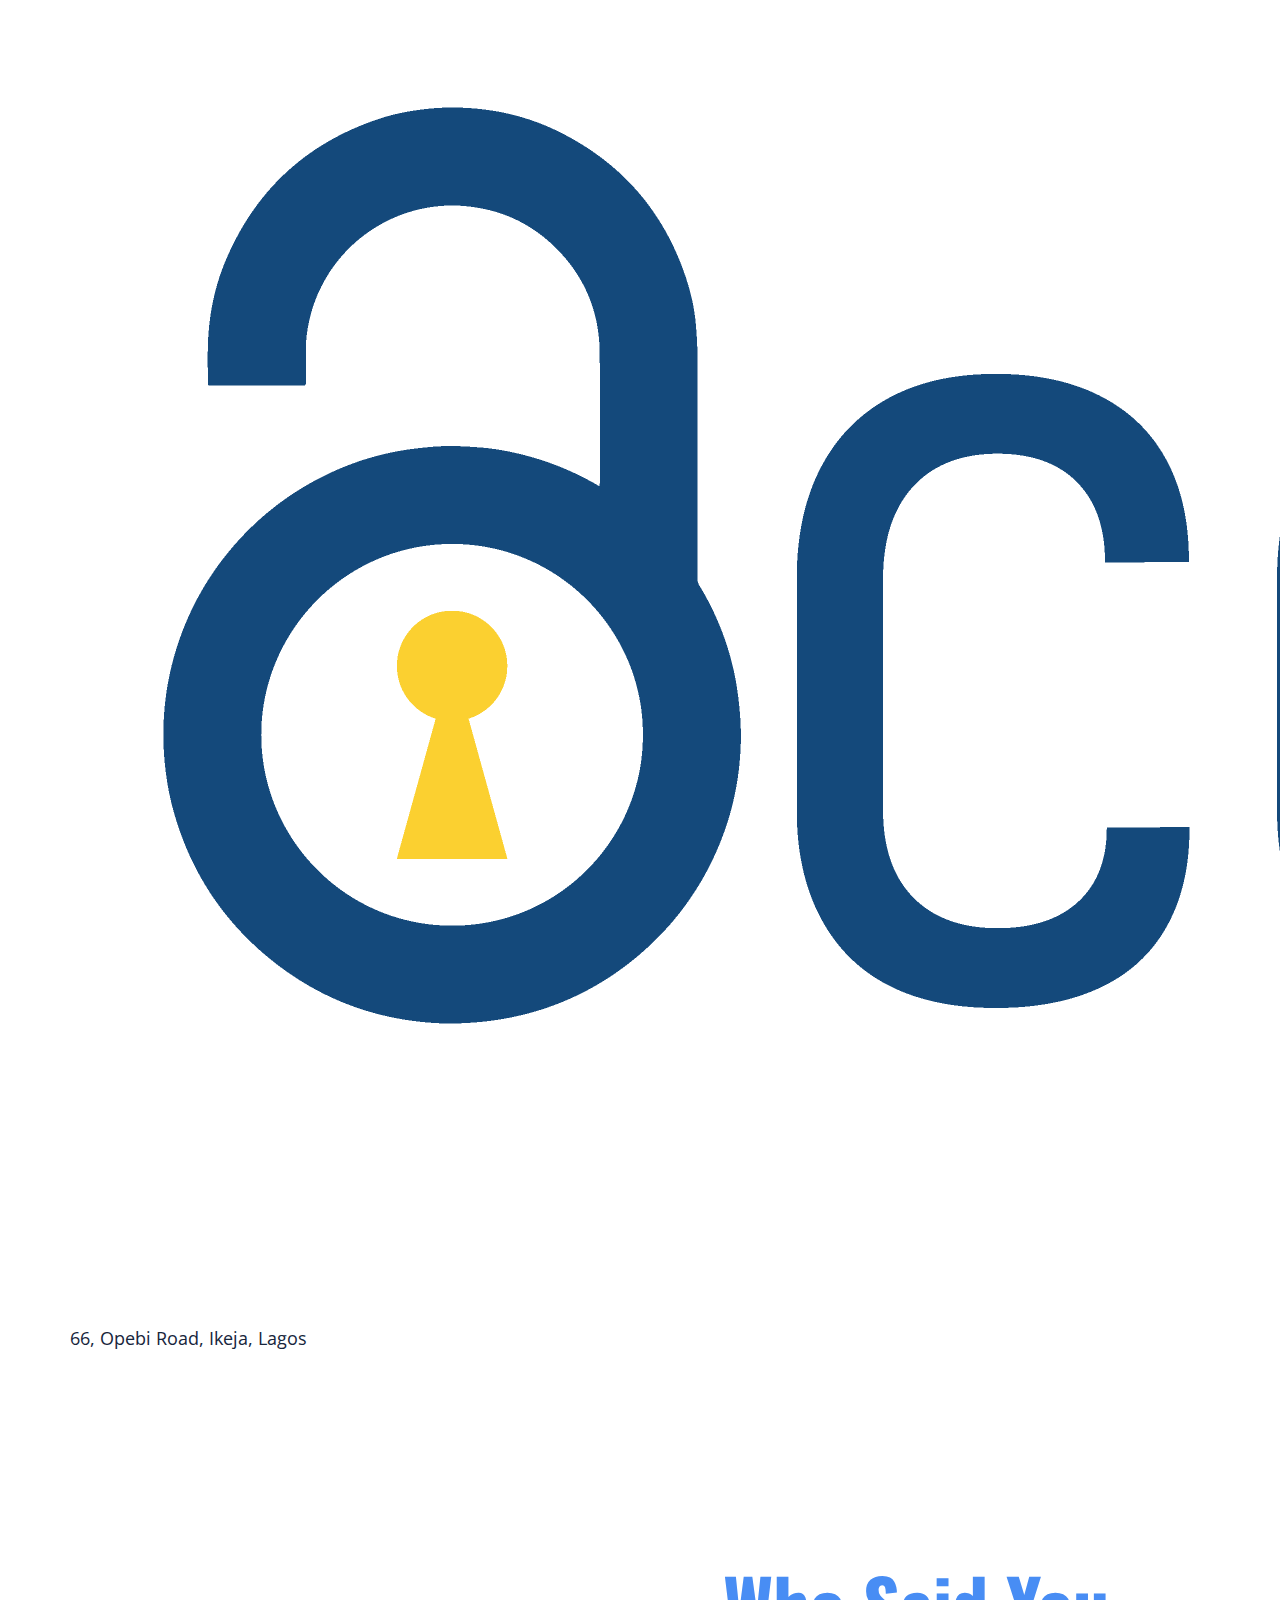
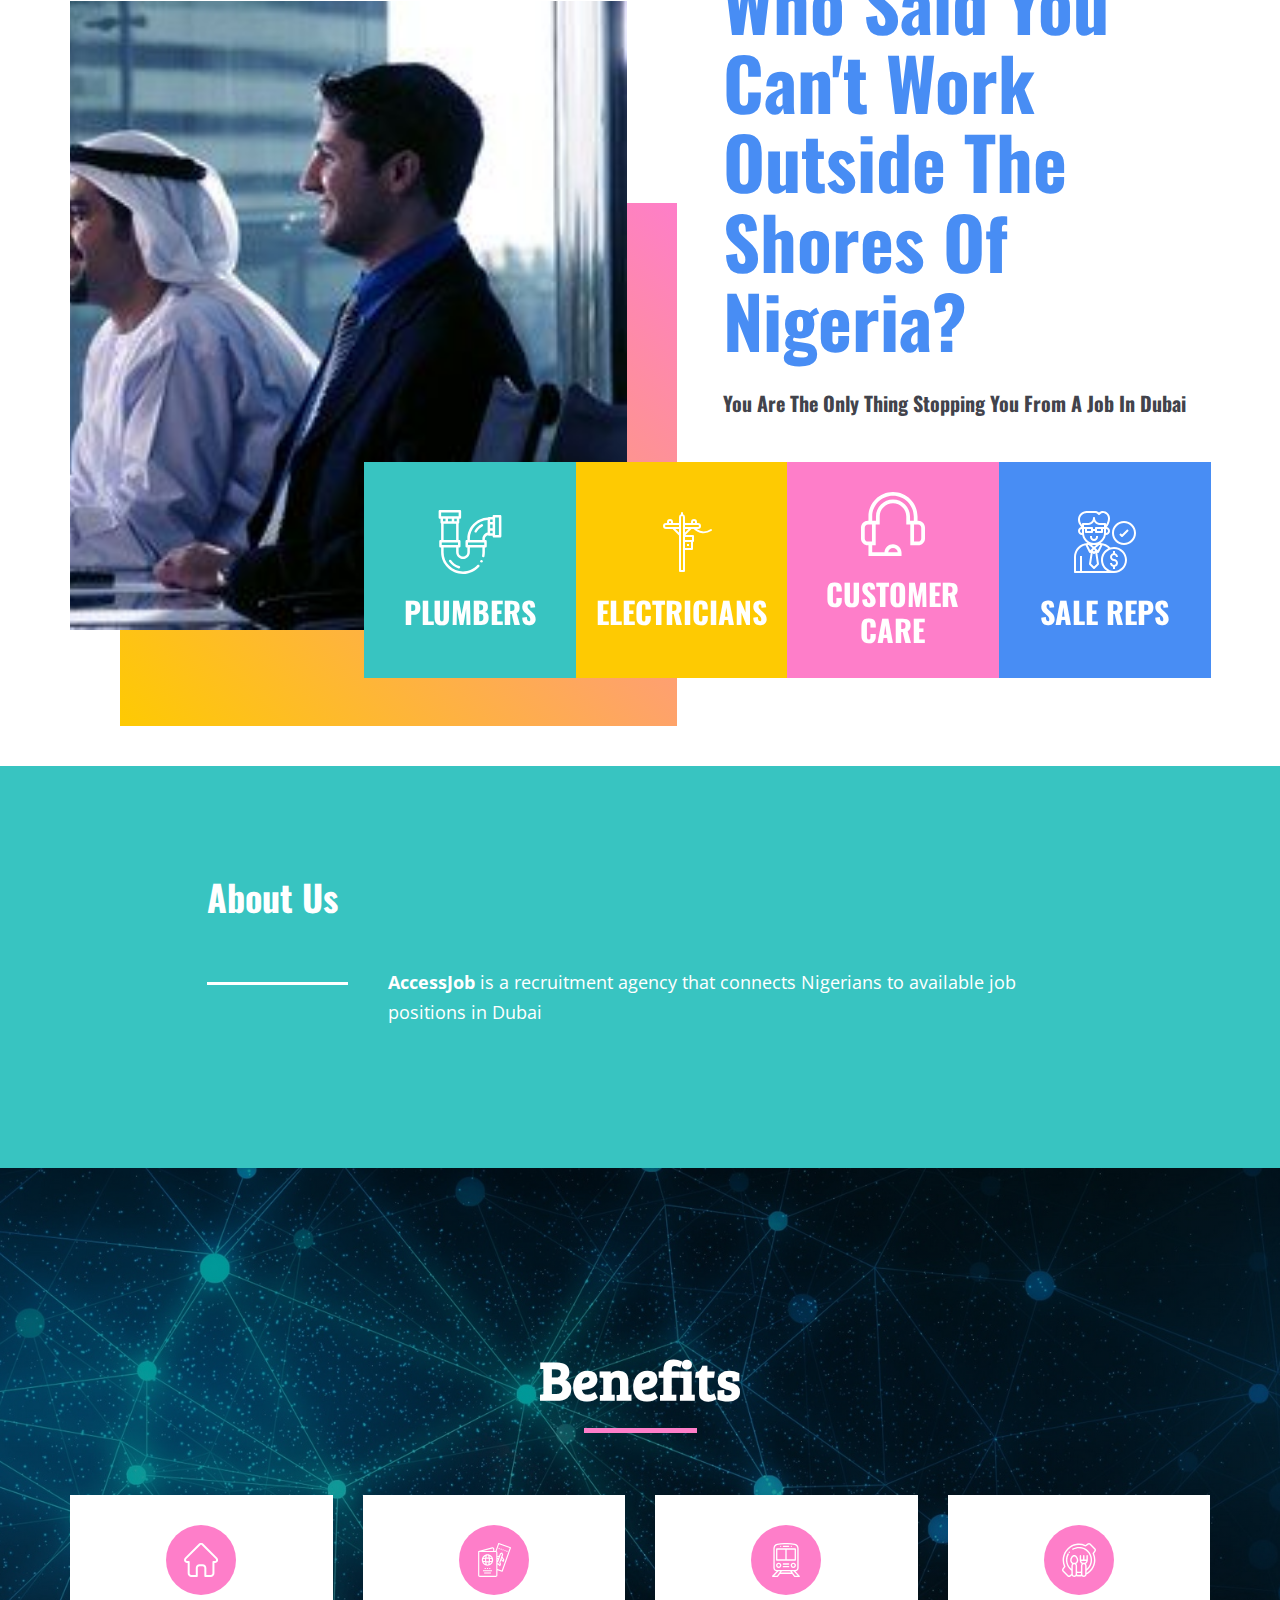
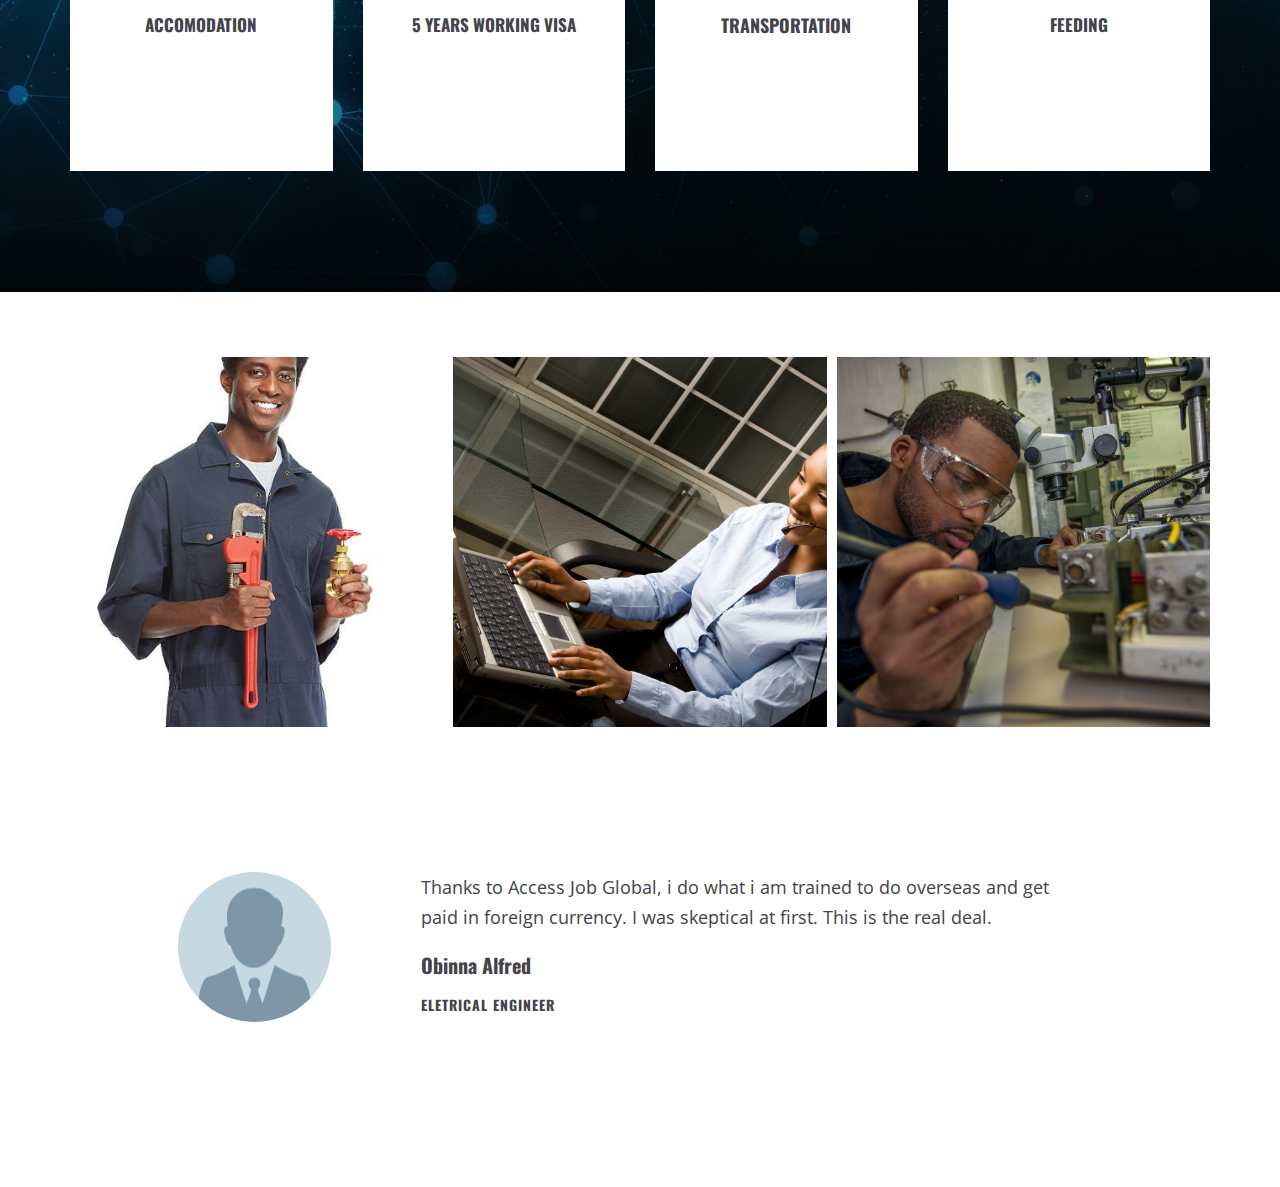
<file: index.html>
<!DOCTYPE html>
<html style="font-size: 16px;">
  <head>
    <meta name="viewport" content="width=device-width, initial-scale=1.0">
    <meta charset="utf-8">
    <meta name="keywords" content="WHO SAID EDUCATION WAS BORING?, Best Pre School Education!, Service We Provide, Innovative Methodsof Teaching, Best Pre School Education!, Make your Children's life Special, Relaxation and comfort">
    <meta name="description" content="">
    <meta name="page_type" content="np-template-header-footer-from-plugin">
    <title>Page 1</title>
    <link rel="stylesheet" href="nicepage.css" media="screen">
<link rel="stylesheet" href="Page-1.css" media="screen">
    <script class="u-script" type="text/javascript" src="jquery.js" defer=""></script>
    <script class="u-script" type="text/javascript" src="nicepage.js" defer=""></script>
    <link id="u-google-font" rel="stylesheet" href="https://fonts.googleapis.com/css?family=Oswald:200,300,400,500,600,700|Open+Sans:300,300i,400,400i,600,600i,700,700i,800,800i|Bree+Serif">
    
    
    
    
    
    <script type="application/ld+json">{
		"@context": "http://schema.org",
		"@type": "Organization",
		"name": "",
		"url": "index.html",
		"sameAs": []
}</script>
    <meta property="og:title" content="Page 1">
    <meta property="og:type" content="website">
    <meta name="theme-color" content="#fe7ec9">
    <link rel="canonical" href="index.html">
    <meta property="og:url" content="index.html">
  </head>
  <body data-home-page="Page-1.html" data-home-page-title="Page 1" class="u-backlink-hidden u-body"><header class="u-clearfix u-header" id="sec-d515"><div class="u-align-left u-clearfix u-sheet u-sheet-1">
        <nav class="u-menu u-menu-dropdown u-offcanvas u-menu-1">
          <div class="menu-collapse" style="text-transform: uppercase; font-weight: 600;">
            <a class="u-btn-text u-nav-link" href="#" style="padding: 4px 0; font-size: calc(1em + 8px);">
              <svg class="u-svg-link" preserveAspectRatio="xMidYMin slice" viewBox="0 0 302 302" style="undefined"><use xmlns:xlink="http://www.w3.org/1999/xlink" xlink:href="#svg-a760"></use></svg>
              <svg xmlns="http://www.w3.org/2000/svg" xmlns:xlink="http://www.w3.org/1999/xlink" version="1.1" id="svg-a760" x="0px" y="0px" viewBox="0 0 302 302" style="enable-background:new 0 0 302 302;" xml:space="preserve" class="u-svg-content"><g><rect y="36" width="302" height="30"></rect><rect y="236" width="302" height="30"></rect><rect y="136" width="302" height="30"></rect>
</g><g></g><g></g><g></g><g></g><g></g><g></g><g></g><g></g><g></g><g></g><g></g><g></g><g></g><g></g><g></g></svg>
            </a>
          </div>
          <div class="u-custom-menu u-nav-container">
            <ul class="u-nav u-spacing-25 u-unstyled u-nav-1"><li class="u-nav-item"><a class="u-button-style u-nav-link u-text-grey-dark-3" href="Home.html">Home</a>
</li></ul>
          </div>
          <div class="u-custom-menu u-nav-container-collapse">
            <div class="u-black u-container-style u-inner-container-layout u-opacity u-opacity-95 u-sidenav">
              <div class="u-menu-close"></div>
              <ul class="u-align-center u-nav u-popupmenu-items u-unstyled u-nav-2"><li class="u-nav-item"><a class="u-button-style u-nav-link" href="Home.html">Home</a>
</li></ul>
            </div>
            <div class="u-black u-menu-overlay u-opacity u-opacity-70"></div>
          </div>
        </nav>
        <img src="images/logo.png" alt="" class="u-image u-image-default u-image-1" data-image-width="4541" data-image-height="1279">
        <p class="u-text u-text-default u-text-palette-5-base u-text-1">66, Opebi Road, Ikeja, Lagos</p>
      </div></header>
    
    <section class="u-clearfix u-white u-section-1" id="sec-fad6">
      <div class="u-clearfix u-sheet u-sheet-1">
        <div class="u-align-left u-container-style u-group u-similar-fill u-group-1">
          <div class="u-container-layout u-container-layout-1">
            <h1 class="u-text u-text-palette-4-base u-text-1" data-animation-name="lightSpeedIn" data-animation-duration="1000" data-animation-delay="0" data-animation-direction="">Who Said You Can't Work Outside The Shores Of Nigeria?</h1>
            <h5 class="u-text u-text-2">You Are The Only Thing Stopping You From A Job In Dubai</h5>
          </div>
        </div>
        <div class="u-expanded-width-xs u-gradient u-shape u-shape-rectangle u-shape-1"></div>
        <img src="images/19_1_Working_in_Dubai_565x215_tcm254805014.jpg" alt="" class="u-expanded-width-xs u-image u-image-default u-image-1">
        <div class="u-clearfix u-expanded-width-xs u-layout-wrap u-layout-wrap-1">
          <div class="u-layout">
            <div class="u-layout-row">
              <div class="u-align-center u-container-style u-layout-cell u-left-cell u-palette-2-dark-1 u-size-15 u-size-30-md u-layout-cell-1" data-animation-name="bounceIn" data-animation-duration="1000" data-animation-delay="0" data-animation-direction="">
                <div class="u-container-layout u-valign-middle">
                  <span class="u-icon u-icon-circle u-icon-1">
                    <svg class="u-svg-link" preserveAspectRatio="xMidYMin slice" viewBox="0 0 512 512" style=""><use xmlns:xlink="http://www.w3.org/1999/xlink" xlink:href="#svg-f0ed"></use></svg>
                    <svg xmlns="http://www.w3.org/2000/svg" id="svg-f0ed" enable-background="new 0 0 512 512" viewBox="0 0 512 512" class="u-svg-content"><g><path d="m497 40h-50c-5.523 0-10 4.477-10 10v5h-30c-3.76 0-7.032 2.078-8.74 5.146-90.625 3.552-163.26 78.374-163.26 169.854v10h-5c-5.523 0-10 4.477-10 10v40c0 5.523 4.477 10 10 10h5v37c0 9.34-3.64 18.12-10.25 24.75-6.62 6.6-15.41 10.25-24.75 10.25s-18.13-3.65-24.75-10.25c-6.61-6.63-10.25-15.41-10.25-24.75v-37h5c5.523 0 10-4.477 10-10v-40c0-5.523-4.477-10-10-10h-5v-131.349c2.986-1.73 5-4.952 5-8.651v-30h5c5.523 0 10-4.477 10-10v-50c0-5.523-4.477-10-10-10h-160c-5.523 0-10 4.477-10 10v50c0 5.523 4.477 10 10 10h5v30c0 3.699 2.014 6.922 5 8.651v131.349h-5c-5.523 0-10 4.477-10 10v40c0 5.523 4.477 10 10 10h5v37c0 23.63 4.63 46.54 13.75 68.12 4.39 10.37 9.82 20.37 16.14 29.72 6.26 9.27 13.45 17.98 21.37 25.9s16.63 15.11 25.9 21.37c9.35 6.32 19.35 11.75 29.72 16.14 21.58 9.12 44.485 13.75 68.115 13.75l.005-.05v.04.01c13 0 25.315-1.36 37.595-4.05 11.94-2.62 23.643-6.51 34.783-11.58 10.93-4.97 21.401-11.11 31.111-18.23 9.63-7.08 18.571-15.16 26.561-24.04 3.69-4.1 3.36-10.43-.739-14.12-1.84-1.66-4.21-2.57-6.69-2.57-2.83 0-5.539 1.2-7.43 3.3-29.381 32.59-71.361 51.29-115.191 51.29-41.39 0-80.31-16.13-109.6-45.4-29.27-29.29-45.4-68.21-45.4-109.6v-37h100v37c0 7.43 1.46 14.63 4.32 21.41 2.77 6.55 6.74 12.43 11.79 17.48s10.93 9.01 17.48 11.79c6.78 2.86 13.98 4.32 21.41 4.32s14.63-1.46 21.41-4.32c6.55-2.78 12.43-6.74 17.48-11.79s9.02-10.93 11.79-17.48c2.86-6.78 4.32-13.98 4.32-21.41v-37h100v37c0 9.73-.91 19.47-2.7 28.96-.5 2.63.06 5.29 1.57 7.49 1.5 2.21 3.78 3.7 6.4 4.19.62.12 1.25.18 1.87.18 4.79 0 8.92-3.43 9.81-8.15 2.02-10.7 3.05-21.69 3.05-32.67v-37h5c5.523 0 10-4.477 10-10v-40c0-5.523-4.477-10-10-10h-5v-8c0-14.891 10.223-27.438 24.019-30.992 1.825 2.421 4.716 3.992 7.981 3.992h30v5c0 5.523 4.477 10 10 10h50c5.523 0 10-4.477 10-10v-160c0-5.523-4.477-10-10-10zm-337 240h-130v-20h130zm-15-170v130h-100v-130zm-65-20v-20h30v20zm50 0v-20h20v20zm-70 0h-20v-20h20zm-35-40v-30h140v30zm345 230h-130v-20h130zm27-99.035c-23.905 4.675-42 25.782-42 51.035v8h-100v-10c0-80.024 62.997-145.614 142-149.789zm40 4.035h-20v-20h20zm0-40h-20v-30h20zm0-50h-20v-20h20zm50 105h-30v-140h30z"></path><path d="m105.46 401.73c-1.86-2.76-4.96-4.4-8.29-4.4-2 0-3.93.59-5.59 1.71-2.21 1.5-3.71 3.77-4.22 6.39s.04 5.28 1.53 7.5c18.07 26.74 45.1 46.08 76.12 54.45.86.23 1.74.35 2.61.35 4.51 0 8.48-3.04 9.65-7.4 1.44-5.32-1.72-10.82-7.05-12.26-26.38-7.11-49.38-23.57-64.76-46.34z"></path><path d="m292.779 165.811c-2.71 4.813-1.006 10.91 3.807 13.62 1.551.874 3.236 1.289 4.897 1.289 3.494 0 6.886-1.834 8.723-5.095 1.016-1.804 2.098-3.605 3.216-5.353 10.421-16.29 24.964-29.643 42.057-38.618 4.89-2.567 6.773-8.613 4.206-13.502-2.568-4.89-8.615-6.772-13.502-4.206-20.164 10.587-37.318 26.337-49.608 45.548-1.32 2.063-2.597 4.188-3.796 6.317z"></path><circle cx="347.845" cy="410.33" r="10"></circle>
</g></svg>
                  </span>
                  <h3 class="u-text u-text-3">PLUMBERS</h3>
                </div>
              </div>
              <div class="u-align-center u-container-style u-layout-cell u-palette-3-base u-size-15 u-size-30-md u-layout-cell-2" data-animation-name="bounceIn" data-animation-duration="1000" data-animation-delay="0" data-animation-direction="">
                <div class="u-container-layout u-valign-middle">
                  <span class="u-icon u-icon-circle u-text-body-alt-color u-icon-2">
                    <svg class="u-svg-link" preserveAspectRatio="xMidYMin slice" viewBox="0 0 512 512" style=""><use xmlns:xlink="http://www.w3.org/1999/xlink" xlink:href="#svg-1c29"></use></svg>
                    <svg xmlns="http://www.w3.org/2000/svg" viewBox="0 0 512 512" id="svg-1c29" class="u-svg-content"><path d="m296 272h16v16h-16z"></path><path d="m160 72a24.027 24.027 0 0 0 -24 24v8h-8a24.113 24.113 0 0 0 -24 24 24.027 24.027 0 0 0 24 24h52.688l51.312 51.312v284.688a8 8 0 0 0 8 8h32a8 8 0 0 0 8-8v-168h56a8 8 0 0 0 8-8v-56a8 8 0 0 0 8-8v-40a8 8 0 0 0 -8-8h-60.688l48-48h17.376l.468.469a113.842 113.842 0 0 0 143.282 14.187 8 8 0 0 0 -8.876-13.312 97.86 97.86 0 0 1 -110.162-1.344h10.6a24.113 24.113 0 0 0 24-24 24.027 24.027 0 0 0 -24-24h-8v-8a24 24 0 0 0 -48 0v8h-48v-48a23.96 23.96 0 0 0 -16-22.526v-9.474a8 8 0 0 0 -16 0v9.474a23.96 23.96 0 0 0 -16 22.526v48h-48v-8a24.027 24.027 0 0 0 -24-24zm-8 24a8 8 0 0 1 16 0v8h-16zm51.312 56h28.688v28.688zm124.688 152h-48v-48h48zm8-64h-56v-24h56zm-56-59.312v-28.688h28.688zm64-84.688a8 8 0 0 1 16 0v8h-16zm40 24a8.011 8.011 0 0 1 8 8 7.8 7.8 0 0 1 -2.445 5.695 7.672 7.672 0 0 1 -5.555 2.305h-104v-16zm-136-64a8 8 0 0 1 16 0v424h-16zm-16 80h-104a8.011 8.011 0 0 1 -8-8 7.8 7.8 0 0 1 2.445-5.695 7.672 7.672 0 0 1 5.555-2.305h104z"></path></svg>
                  </span>
                  <h3 class="u-text u-text-body-alt-color u-text-4">ELECTRICIANS</h3>
                </div>
              </div>
              <div class="u-align-center u-container-style u-layout-cell u-palette-1-base u-size-15 u-size-30-md u-layout-cell-3" data-animation-name="bounceIn" data-animation-duration="1000" data-animation-delay="0" data-animation-direction="">
                <div class="u-container-layout u-valign-middle">
                  <span class="u-icon u-icon-circle u-icon-3">
                    <svg class="u-svg-link" preserveAspectRatio="xMidYMin slice" viewBox="0 0 512 512" style=""><use xmlns:xlink="http://www.w3.org/1999/xlink" xlink:href="#svg-f1ca"></use></svg>
                    <svg xmlns="http://www.w3.org/2000/svg" xmlns:x="http://ns.adobe.com/Extensibility/1.0/" xmlns:i="http://ns.adobe.com/AdobeIllustrator/10.0/" xmlns:graph="http://ns.adobe.com/Graphs/1.0/" id="svg-f1ca" enable-background="new 0 0 512 512" viewBox="0 0 512 512" class="u-svg-content"><g><path d="m457 230.33h-4.67v-34c0-108.26-88.07-196.33-196.33-196.33s-196.33 88.07-196.33 196.33v34h-4.67c-30.33 0-55 24.68-55 55v86c0 30.33 24.67 55 55 55l4.67.34v85.33h264.66v-25.67c0-37.68-30.65-68.33-68.33-68.33-36.22 0-65.94 28.33-68.18 64h-98.15v-55.67h28v-166h32v-64c0-58.63 47.7-106.33 106.33-106.33s106.33 47.7 106.33 106.33v64h32v166h62.67c30.33 0 55-24.67 55-55v-86c0-30.32-24.67-55-55-55zm-201 217.67c19.67 0 35.93 14.89 38.09 34h-76.18c2.16-19.11 18.42-34 38.09-34zm-168.33-51.67h-32.67c-13.78 0-25-11.21-25-25v-86c0-13.78 11.22-25 25-25h32.67zm334.66-166h-30v-34c0-75.17-61.16-136.33-136.33-136.33s-136.33 61.16-136.33 136.33v34h-30v-34c0-91.71 74.61-166.33 166.33-166.33s166.33 74.62 166.33 166.33zm59.67 141c0 13.79-11.21 25-25 25h-32.67v-136h32.67c13.79 0 25 11.22 25 25z"></path>
</g></svg>
                  </span>
                  <h3 class="u-text u-text-5">CUSTOMER CARE</h3>
                </div>
              </div>
              <div class="u-align-center u-container-style u-layout-cell u-palette-4-base u-right-cell u-size-15 u-size-30-md u-layout-cell-4" data-animation-name="bounceIn" data-animation-duration="1000" data-animation-delay="0" data-animation-direction="">
                <div class="u-container-layout u-valign-middle">
                  <span class="u-icon u-icon-circle u-icon-4">
                    <svg class="u-svg-link" preserveAspectRatio="xMidYMin slice" viewBox="0 0 64 64" style=""><use xmlns:xlink="http://www.w3.org/1999/xlink" xlink:href="#svg-f4eb"></use></svg>
                    <svg xmlns="http://www.w3.org/2000/svg" id="svg-f4eb" enable-background="new 0 0 64 64" viewBox="0 0 64 64" class="u-svg-content"><g><path d="m25 27v-1h-2v1c0 1.103-.897 2-2 2s-2-.897-2-2v-1h-2v1c0 2.206 1.794 4 4 4s4-1.794 4-4z"></path><path d="m51 11c-6.617 0-12 5.383-12 12s5.383 12 12 12 12-5.383 12-12-5.383-12-12-12zm0 22c-5.514 0-10-4.486-10-10s4.486-10 10-10 10 4.486 10 10-4.486 10-10 10z"></path><path d="m41 45c1.103 0 2 .897 2 2h2c0-1.859-1.28-3.411-3-3.858v-2.142h-2v2.142c-1.72.447-3 1.999-3 3.858 0 2.206 1.794 4 4 4 1.103 0 2 .897 2 2s-.897 2-2 2-2-.897-2-2h-2c0 1.859 1.28 3.411 3 3.858v2.142h2v-2.142c1.72-.447 3-1.999 3-3.858 0-2.206-1.794-4-4-4-1.103 0-2-.897-2-2s.897-2 2-2z"></path><path d="m41 37c-1.287 0-2.529.195-3.704.545-2.523-2.747-6.002-4.363-9.729-4.513 2.735-1.797 4.686-4.68 5.252-8.031h.181c2.206 0 4-1.794 4-4 0-1.927-1.37-3.54-3.187-3.917l.957-1.435c1.459-2.19 2.23-4.738 2.23-7.368 0-4.014-3.267-7.281-7.281-7.281-1.375 0-2.667.535-3.642 1.508l-.077.077-.078-.078c-.973-.972-2.266-1.507-3.641-1.507h-8.605c-4.784 0-8.676 3.892-8.676 8.676 0 1.719.504 3.383 1.457 4.812l1.73 2.595c-1.817.377-3.187 1.99-3.187 3.917 0 2.206 1.794 4 4 4h.181c.566 3.35 2.515 6.232 5.248 8.029-7.454.303-13.429 6.444-13.429 13.971v15c0 .553.448 1 1 1h39c7.168 0 13-5.832 13-13s-5.832-13-13-13zm-25.351-2 3.854 3.083-2.229 2.228-2.646-5.293c.124-.003.246-.018.372-.018zm7.5 0-2.149 1.72-2.149-1.72zm-3.461 8.103.604.604c.391.391 1.023.391 1.414 0l.604-.604 1.623 10.549-2.933 2.934-2.935-2.935zm1.312-1.517-1.086-1.086 1.086-1.086 1.086 1.086zm1.497-3.503 3.854-3.083h.649c.125 0 .247.017.372.02l-2.646 5.291zm.503-21.083c-.552 0-1 .447-1 1v1h-2v-1c0-.553-.448-1-1-1h-8v-2h4c2.543 0 4.774-1.363 6-3.397 1.226 2.034 3.457 3.397 6 3.397h4v2zm5 2v2h-4v-2zm-10 0v2h-4v-2zm17 2c0 1.103-.897 2-2 2v-4c1.103 0 2 .897 2 2zm-26.879-7.621c-.733-1.101-1.121-2.381-1.121-3.703 0-3.681 2.995-6.676 6.676-6.676h8.605c.841 0 1.632.327 2.227.922l.785.785c.376.375 1.039.375 1.415 0l.784-.784c.595-.596 1.386-.923 2.227-.923 2.912 0 5.281 2.369 5.281 5.281 0 2.234-.655 4.398-1.895 6.258l-.105.158v-.697c0-.553-.448-1-1-1h-5c-2.757 0-5-2.243-5-5 0-.553-.448-1-1-1s-1 .447-1 1c0 2.757-2.243 5-5 5h-5c-.552 0-1 .447-1 1v.697zm-1.121 7.621c0-1.103.897-2 2-2v4c-1.103 0-2-.897-2-2zm4 2v-4h1v3c0 .553.448 1 1 1h6c.552 0 1-.447 1-1v-1h2v1c0 .553.448 1 1 1h6c.552 0 1-.447 1-1v-3h1v4c0 5.514-4.486 10-10 10s-10-4.486-10-10zm-2 38v-15h-2v15h-4v-14c0-5.764 4.086-10.589 9.513-11.737l3.592 7.185c.144.287.417.488.734.54.054.008.108.012.161.012.263 0 .518-.104.707-.293l.022-.022-1.717 11.163c-.048.315.056.634.281.859l4 4c.195.195.451.293.707.293s.512-.098.707-.293l4-4c.225-.226.33-.544.281-.859l-1.717-11.163.022.022c.189.189.444.293.707.293.053 0 .107-.004.16-.013.317-.052.59-.253.734-.54l3.591-7.182c2.18.46 4.193 1.514 5.814 3.069-4.314 2.118-7.299 6.544-7.299 11.666 0 4.633 2.444 8.697 6.104 11zm32 0c-6.065 0-11-4.935-11-11s4.935-11 11-11 11 4.935 11 11-4.935 11-11 11z"></path><path d="m49 24.586-1.293-1.293-1.414 1.414 2 2c.195.195.451.293.707.293s.512-.098.707-.293l6-6-1.414-1.414z"></path>
</g></svg>
                  </span>
                  <h3 class="u-text u-text-6">SALE REPS</h3>
                </div>
              </div>
            </div>
          </div>
        </div>
      </div>
    </section>
    <section class="u-clearfix u-palette-2-base u-section-2" id="sec-d1bd">
      <div class="u-clearfix u-sheet u-sheet-1">
        <div class="u-clearfix u-expanded-width-md u-expanded-width-sm u-expanded-width-xs u-layout-wrap u-layout-wrap-1">
          <div class="u-layout">
            <div class="u-layout-col">
              <div class="u-size-30">
                <div class="u-layout-row">
                  <div class="u-align-left u-container-style u-layout-cell u-left-cell u-right-cell u-size-60 u-layout-cell-1">
                    <div class="u-container-layout u-valign-middle u-container-layout-1">
                      <h3 class="u-align-left-md u-align-left-xs u-text u-text-1">About Us</h3>
                    </div>
                  </div>
                </div>
              </div>
              <div class="u-size-30">
                <div class="u-layout-row">
                  <div class="u-align-center-lg u-align-center-md u-align-center-xl u-align-left-sm u-align-left-xs u-container-style u-layout-cell u-left-cell u-size-12 u-layout-cell-2">
                    <div class="u-container-layout u-valign-top">
                      <div class="u-align-left u-border-3 u-border-white u-line u-line-horizontal u-line-1"></div>
                    </div>
                  </div>
                  <div class="u-align-left u-container-style u-layout-cell u-right-cell u-size-48 u-layout-cell-3">
                    <div class="u-container-layout u-valign-top u-container-layout-3">
                      <p class="u-align-left-xs u-expanded-width-xs u-text u-text-2">
                        <b>AccessJob</b> is a recruitment agency that connects Nigerians to available job positions in Dubai
                      </p>
                    </div>
                  </div>
                </div>
              </div>
            </div>
          </div>
        </div>
      </div>
    </section>
    <section class="u-align-center u-clearfix u-image u-shading u-section-3" src="" id="carousel_8d31">
      <div class="u-clearfix u-sheet u-valign-middle-lg u-valign-middle-md u-valign-middle-sm u-valign-middle-xl u-sheet-1">
        <h1 class="u-custom-font u-text u-title u-text-1">Benefits</h1>
        <div class="u-border-5 u-border-palette-1-base u-line u-line-horizontal u-line-1"></div>
        <div class="u-clearfix u-expanded-width-lg u-expanded-width-md u-expanded-width-sm u-expanded-width-xl u-gutter-30 u-layout-wrap u-layout-wrap-1">
          <div class="u-gutter-0 u-layout">
            <div class="u-layout-row">
              <div class="u-align-center u-container-style u-layout-cell u-left-cell u-size-15 u-size-30-md u-white u-layout-cell-1">
                <div class="u-container-layout u-valign-top-lg u-valign-top-md u-valign-top-sm u-valign-top-xl u-container-layout-1">
                  <span class="u-icon u-icon-circle u-palette-1-base u-spacing-18 u-icon-1">
                    <svg class="u-svg-link" preserveAspectRatio="xMidYMin slice" viewBox="0 1 511 511.999" style=""><use xmlns:xlink="http://www.w3.org/1999/xlink" xlink:href="#svg-2beb"></use></svg>
                    <svg xmlns="http://www.w3.org/2000/svg" viewBox="0 1 511 511.999" id="svg-2beb" class="u-svg-content"><path d="m498.699219 222.695312c-.015625-.011718-.027344-.027343-.039063-.039062l-208.855468-208.847656c-8.902344-8.90625-20.738282-13.808594-33.328126-13.808594-12.589843 0-24.425781 4.902344-33.332031 13.808594l-208.746093 208.742187c-.070313.070313-.144532.144531-.210938.214844-18.28125 18.386719-18.25 48.21875.089844 66.558594 8.378906 8.382812 19.441406 13.234375 31.273437 13.746093.484375.046876.96875.070313 1.457031.070313h8.320313v153.695313c0 30.417968 24.75 55.164062 55.167969 55.164062h81.710937c8.285157 0 15-6.71875 15-15v-120.5c0-13.878906 11.292969-25.167969 25.171875-25.167969h48.195313c13.878906 0 25.167969 11.289063 25.167969 25.167969v120.5c0 8.28125 6.714843 15 15 15h81.710937c30.421875 0 55.167969-24.746094 55.167969-55.164062v-153.695313h7.71875c12.585937 0 24.421875-4.902344 33.332031-13.8125 18.359375-18.367187 18.367187-48.253906.027344-66.632813zm-21.242188 45.421876c-3.238281 3.238281-7.542969 5.023437-12.117187 5.023437h-22.71875c-8.285156 0-15 6.714844-15 15v168.695313c0 13.875-11.289063 25.164062-25.167969 25.164062h-66.710937v-105.5c0-30.417969-24.746094-55.167969-55.167969-55.167969h-48.195313c-30.421875 0-55.171875 24.75-55.171875 55.167969v105.5h-66.710937c-13.875 0-25.167969-11.289062-25.167969-25.164062v-168.695313c0-8.285156-6.714844-15-15-15h-22.328125c-.234375-.015625-.464844-.027344-.703125-.03125-4.46875-.078125-8.660156-1.851563-11.800781-4.996094-6.679688-6.679687-6.679688-17.550781 0-24.234375.003906 0 .003906-.003906.007812-.007812l.011719-.011719 208.847656-208.839844c3.234375-3.238281 7.535157-5.019531 12.113281-5.019531 4.574219 0 8.875 1.78125 12.113282 5.019531l208.800781 208.796875c.03125.03125.066406.0625.097656.09375 6.644531 6.691406 6.632813 17.539063-.03125 24.207032zm0 0"></path></svg>
                  </span>
                  <h5 class="u-text u-text-2">ACCOMODATION</h5>
                </div>
              </div>
              <div class="u-align-center u-container-style u-layout-cell u-size-15 u-size-30-md u-white u-layout-cell-2">
                <div class="u-container-layout u-valign-top-lg u-valign-top-md u-valign-top-sm u-valign-top-xl u-container-layout-2">
                  <span class="u-icon u-icon-circle u-palette-1-base u-spacing-18 u-icon-2">
                    <svg class="u-svg-link" preserveAspectRatio="xMidYMin slice" viewBox="-8 0 480 480.0007" style=""><use xmlns:xlink="http://www.w3.org/1999/xlink" xlink:href="#svg-9143"></use></svg>
                    <svg xmlns="http://www.w3.org/2000/svg" viewBox="-8 0 480 480.0007" id="svg-9143" class="u-svg-content"><path d="m463.199219 63.136719c-.914063-1.914063-2.550781-3.386719-4.550781-4.097657l-165.945313-58.582031c-4.164063-1.472656-8.734375.714844-10.207031 4.878907l-37.695313 106.664062h-16.488281v-27.199219c0-7.445312-3.457031-14.46875-9.355469-19.011719-5.902343-4.542968-13.574219-6.089843-20.773437-4.1875l-192.222656 50.664063v.144531c-3.484376.875-5.9335942 3.996094-5.960938 7.589844v336c0 13.253906 10.746094 24 24 24h224c13.253906 0 24-10.746094 24-24v-72.589844l64.160156 22.648438c4.167969 1.46875 8.738282-.714844 10.207032-4.882813l117.175781-331.925781c.703125-2.003906.578125-4.203125-.34375-6.113281zm-260.933594 13.894531c2.398437-.632812 4.960937-.117188 6.925781 1.394531 1.96875 1.515625 3.121094 3.859375 3.121094 6.34375v27.230469h-142.625zm53.734375 378.96875c0 4.417969-3.582031 8-8 8h-224c-4.417969 0-8-3.582031-8-8v-328h232c4.417969 0 8 3.582031 8 8zm65.761719-297.542969 10.238281-4.855469 4.878906 10.207032-38.871094 110.007812c-.703124 2-.585937 4.199219.328126 6.113282l8.328124 17.421874-2.574218 7.304688-15.867188-16.429688c-1.742187-1.820312-4.242187-2.707031-6.742187-2.402343l-9.480469 1.199219v-10.71875l6.824219-3.265626c1.914062-.914062 3.386719-2.550781 4.097656-4.550781l16-45.246093zm15.085937 53.398438 16.242188 26.097656-2.777344 7.863281-19.433594-17.015625zm-64.847656 39.496093v-21.984374l7.871094-.328126zm13.601562-38.558593-13.601562.558593v-10.648437l19.585938-6.832031zm48.335938 175.511719-61.9375-21.863282v-63.289062l7.496094-.9375 22.105468 22.867187c1.515626 1.546875 3.59375 2.410157 5.757813 2.398438.570313.003906 1.140625-.058594 1.695313-.183594 2.710937-.589844 4.917968-2.539063 5.839843-5.152344l8-22.632812c.707031-2 .589844-4.199219-.328125-6.109375l-8.367187-17.402344 10.945312-31 23.503907 20.601562c1.457031 1.277344 3.332031 1.984376 5.273437 1.984376.683594 0 1.363281-.089844 2.023437-.265626 2.566407-.671874 4.632813-2.570312 5.519532-5.070312l8-22.632812c.808594-2.292969.53125-4.824219-.753906-6.886719l-25.039063-40.226563 9.375-26.550781c.707031-2.003906.589844-4.203125-.328125-6.121094l-9.757812-20.40625c-1.90625-3.988281-6.683594-5.675781-10.671876-3.769531l-20.417968 9.761719c-1.910156.914062-3.382813 2.550781-4.085938 4.550781l-9.386718 26.582031-26.398438 9.210938v-49.761719c-.019531-8.324219-4.363281-16.042969-11.472656-20.375l13.074218-37.074219 2.933594-8.316406 18.402344-52 150.871094 53.253906zm0 0"></path><path d="m397.054688 122.136719 5.324218-15.089844 13.71875 4.839844-5.324218 15.089843zm0 0"></path><path d="m287.328125 83.398438 5.328125-15.085938 13.714844 4.84375-5.328125 15.085938zm0 0"></path><path d="m369.621094 112.453125 5.328125-15.089844 13.714843 4.84375-5.328124 15.085938zm0 0"></path><path d="m314.761719 93.085938 5.328125-15.085938 13.710937 4.84375-5.328125 15.085938zm0 0"></path><path d="m342.191406 102.761719 5.328125-15.085938 13.714844 4.84375-5.328125 15.085938zm0 0"></path><path d="m132.3125 160c-44.183594 0-80 35.816406-80 80s35.816406 80 80 80 80-35.816406 80-80c-.046875-44.160156-35.835938-79.949219-80-80zm57.769531 52.648438-10.914062-2.398438c-4.800781-1.058594-9.601563-1.898438-14.449219-2.625-.734375-4.847656-1.597656-9.671875-2.628906-14.449219l-2.402344-10.910156c13.316406 6.339844 24.050781 17.066406 30.394531 30.382813zm-121.769531 27.351562c.015625-3.269531.28125-6.535156.800781-9.765625l19.78125-4.402344c3.035157-.671875 6.089844-1.230469 9.152344-1.757812-.773437 10.601562-.773437 21.25 0 31.855469-3.0625-.527344-6.117187-1.089844-9.152344-1.761719l-19.78125-4.398438c-.519531-3.230469-.785156-6.496093-.800781-9.769531zm45.96875-18.023438c11.992188-1.070312 24.054688-1.070312 36.046875 0 1.074219 11.992188 1.074219 24.054688 0 36.046876-11.992187 1.074218-24.054687 1.074218-36.046875 0-1.074219-11.992188-1.074219-24.054688 0-36.046876zm52.261719 2.097657c3.066406.527343 6.121093 1.085937 9.152343 1.757812l19.785157 4.402344c1.109375 6.464844 1.109375 13.070313 0 19.535156l-19.785157 4.398438c-3.03125.671875-6.085937 1.234375-9.152343 1.769531.777343-10.609375.777343-21.257812 0-31.863281zm-24.46875-47.273438 4.398437 19.792969c.671875 3.03125 1.238282 6.085938 1.769532 9.152344-10.609376-.777344-21.257813-.777344-31.867188 0 .53125-3.066406 1.089844-6.121094 1.769531-9.152344l4.398438-19.792969c6.464843-1.097656 13.066406-1.097656 19.53125 0zm-37.121094 5.40625-2.402344 10.914063c-1.054687 4.800781-1.894531 9.601562-2.621093 14.449218-4.847657.726563-9.671876 1.597657-14.449219 2.621094l-10.914063 2.402344c6.351563-13.304688 17.078125-24.023438 30.386719-30.359375zm-30.402344 85.121094 10.914063 2.402344c4.800781 1.054687 9.597656 1.894531 14.449218 2.621093.726563 4.847657 1.597657 9.671876 2.621094 14.449219l2.402344 10.910157c-13.316406-6.332032-24.046875-17.050782-30.402344-30.359376zm48 35.824219-4.398437-19.792969c-.679688-3.023437-1.238282-6.085937-1.769532-9.144531 5.296876.386718 10.617188.648437 15.9375.648437 5.320313 0 10.625-.261719 15.929688-.648437-.53125 3.058594-1.097656 6.121094-1.769531 9.144531l-4.398438 19.792969c-6.464843 1.097656-13.066406 1.097656-19.53125 0zm37.121094-5.40625 2.402344-10.914063c1.0625-4.800781 1.894531-9.597656 2.628906-14.449219 4.839844-.726562 9.671875-1.597656 14.449219-2.621093l10.910156-2.402344c-6.339844 13.328125-17.074219 24.066406-30.398438 30.410156zm0 0"></path><path d="m68.3125 384h128v16h-128zm0 0"></path><path d="m84.3125 416h96v16h-96zm0 0"></path><path d="m124.3125 352h16v16h-16zm0 0"></path><path d="m92.3125 352h16v16h-16zm0 0"></path><path d="m156.3125 352h16v16h-16zm0 0"></path></svg>
                  </span>
                  <h5 class="u-text u-text-3">5 YEARS WORKING VISA</h5>
                </div>
              </div>
              <div class="u-align-center u-container-style u-layout-cell u-size-15 u-size-30-md u-white u-layout-cell-3">
                <div class="u-container-layout u-valign-top-lg u-valign-top-md u-valign-top-sm u-valign-top-xl u-container-layout-3">
                  <span class="u-icon u-icon-circle u-palette-1-base u-spacing-18 u-icon-3">
                    <svg class="u-svg-link" preserveAspectRatio="xMidYMin slice" viewBox="0 0 512 512" style=""><use xmlns:xlink="http://www.w3.org/1999/xlink" xlink:href="#svg-0bbc"></use></svg>
                    <svg xmlns="http://www.w3.org/2000/svg" xmlns:xlink="http://www.w3.org/1999/xlink" version="1.1" id="svg-0bbc" x="0px" y="0px" viewBox="0 0 512 512" style="enable-background:new 0 0 512 512;" xml:space="preserve" class="u-svg-content"><g><g><path d="M336.055,40c-5.52,0-10,4.48-10,10s4.48,10,10,10c5.52,0,10-4.48,10-10S341.575,40,336.055,40z"></path>
</g>
</g><g><g><path d="M176.055,40c-5.52,0-10,4.48-10,10s4.48,10,10,10c5.52,0,10-4.48,10-10S181.575,40,176.055,40z"></path>
</g>
</g><g><g><path d="M464.038,495.085l-66.172-69.131c26.733-0.958,48.189-22.991,48.189-49.954V79.27c0-16.157-5.647-31.935-15.903-44.428    c-10.263-12.49-24.641-21.097-40.48-24.23C354.18,3.57,317.842,0,281.666,0h-52.83c-34.407,0-70.246,3.296-106.512,10.544    C89.719,17.067,66.055,45.938,66.055,79.19V376c0,27.19,21.82,49.365,48.867,49.971l-66.919,69.071    c-2.795,2.884-3.593,7.16-2.026,10.857c1.565,3.698,5.192,6.101,9.208,6.101h71.5c3.206,0,6.217-1.537,8.098-4.133L165.117,466    h182.766l30.334,41.868c1.881,2.595,4.893,4.132,8.098,4.132h70.5c4.005,0,7.623-2.39,9.196-6.072    C467.584,502.244,466.808,497.979,464.038,495.085z M86.055,376V79.19c0-23.753,16.903-44.375,40.19-49.035    C158.888,23.631,193.381,20,228.835,20h52.83c34.873,0,69.901,3.441,104.118,10.229c11.314,2.239,21.584,8.387,28.912,17.306    c7.325,8.923,11.359,20.193,11.359,31.734V376c0,16.542-13.458,30-30,30h-280C99.513,406,86.055,392.542,86.055,376z M121.582,492    H78.797l63.943-66h26.662L121.582,492z M179.608,446l14.491-20h124.803l14.49,20H179.608z M391.418,492L343.6,426h26.625    l63.175,66H391.418z"></path>
</g>
</g><g><g><path d="M396.055,80h-280c-5.522,0-10,4.478-10,10v166c0,5.522,4.478,10,10,10h280c5.522,0,10-4.478,10-10V90    C406.055,84.478,401.577,80,396.055,80z M246.055,246h-120V100h120V246z M386.055,246h-120V100h120V246z"></path>
</g>
</g><g><g><path d="M296.055,40h-80c-5.522,0-10,4.478-10,10s4.478,10,10,10h80c5.522,0,10-4.478,10-10S301.577,40,296.055,40z"></path>
</g>
</g><g><g><path d="M366.055,296c-22.056,0-40,17.944-40,40c0,22.056,17.944,40,40,40c22.056,0,40-17.944,40-40    C406.055,313.944,388.111,296,366.055,296z M366.055,356c-11.028,0-20-8.972-20-20s8.972-20,20-20s20,8.972,20,20    S377.083,356,366.055,356z"></path>
</g>
</g><g><g><path d="M146.055,296c-22.056,0-40,17.944-40,40c0,22.056,17.945,40,40,40c22.056,0,40-17.944,40-40    C186.055,313.944,168.111,296,146.055,296z M146.055,356c-11.028,0-20-8.972-20-20s8.972-20,20-20s20,8.972,20,20    S157.083,356,146.055,356z"></path>
</g>
</g><g><g><path d="M296.055,306h-80c-5.522,0-10,4.478-10,10c0,5.522,4.478,10,10,10h80c5.522,0,10-4.478,10-10    C306.055,310.478,301.578,306,296.055,306z"></path>
</g>
</g><g><g><path d="M296.055,346h-80c-5.522,0-10,4.478-10,10c0,5.522,4.478,10,10,10h80c5.522,0,10-4.478,10-10    C306.055,350.478,301.578,346,296.055,346z"></path>
</g>
</g><g></g><g></g><g></g><g></g><g></g><g></g><g></g><g></g><g></g><g></g><g></g><g></g><g></g><g></g><g></g></svg>
                  </span>
                  <h5 class="u-text u-text-4">TRANSPORTATION</h5>
                </div>
              </div>
              <div class="u-align-center u-container-style u-layout-cell u-right-cell u-size-15 u-size-30-md u-white u-layout-cell-4">
                <div class="u-container-layout u-valign-top-lg u-valign-top-md u-valign-top-sm u-valign-top-xl u-container-layout-4">
                  <span class="u-icon u-icon-circle u-palette-1-base u-spacing-18 u-icon-4">
                    <svg class="u-svg-link" preserveAspectRatio="xMidYMin slice" viewBox="0 0 511.999 511.999" style=""><use xmlns:xlink="http://www.w3.org/1999/xlink" xlink:href="#svg-32db"></use></svg>
                    <svg xmlns="http://www.w3.org/2000/svg" xmlns:xlink="http://www.w3.org/1999/xlink" version="1.1" id="svg-32db" x="0px" y="0px" viewBox="0 0 511.999 511.999" style="enable-background:new 0 0 511.999 511.999;" xml:space="preserve" class="u-svg-content"><g><g><g><path d="M502.957,83.497L428.5,9.041c-11.638-11.638-29.652-12.078-44.826-1.099l-29.611,21.425     C310.178,10.37,262.106,4.567,214.626,12.597c-50.677,8.57-96.734,32.374-133.194,68.836     c-36.463,36.461-60.267,82.518-68.837,133.195c-8.03,47.48-2.228,95.55,16.772,139.437L7.937,383.678     c-10.973,15.174-10.532,33.188,1.1,44.823l74.46,74.459c6.016,6.015,13.738,9.039,21.889,9.039c7.615,0,15.607-2.639,22.935-7.94     l18.705-13.534c7.374,12.79,21.181,21.424,36.975,21.424c11.817,0,22.525-4.832,30.258-12.621     c13.867,2.374,27.808,3.563,41.749,3.563c13.934,0,27.868-1.188,41.727-3.559c7.732,7.787,18.439,12.617,30.254,12.617     c21.621,0,39.526-16.174,42.279-37.056c22.173-11.579,42.437-26.466,60.297-44.328c36.463-36.461,60.267-82.518,68.836-133.195     c8.03-47.48,2.227-95.55-16.771-139.437l21.424-29.609C515.038,113.152,514.597,95.138,502.957,83.497z M205.33,469.29     c0,4.396-1.34,8.486-3.628,11.884c-0.156,0.199-0.311,0.4-0.454,0.611c-3.879,5.341-10.154,8.833-17.246,8.833h-0.002     c-11.758,0-21.326-9.568-21.326-21.327v-58.059c0.011-0.282,0.011-0.561,0-0.841v-69.078c0-11.758,9.568-21.325,21.328-21.325     c11.76,0,21.328,9.567,21.328,21.325V469.29z M184.001,298.657c-22.056,0-39.999-17.945-39.999-40.002     c0-23.542,19.775-55.083,39.999-55.083c20.224,0,40.001,31.541,40.001,55.083C224.002,280.713,206.058,298.657,184.001,298.657z      M225.427,479.454c0.8-3.259,1.233-6.66,1.233-10.163v-18.347c9.752,1.478,19.539,2.235,29.325,2.235     c9.793,0,19.584-0.758,29.346-2.239v18.35c0,3.504,0.433,6.906,1.233,10.167C266.232,482.238,245.761,482.237,225.427,479.454z      M349.318,410.755c0,0.015,0,0.031,0,0.047v58.49c0,11.759-9.568,21.327-21.328,21.327h-0.002     c-7.091,0-13.369-3.493-17.249-8.835c-0.139-0.207-0.291-0.402-0.445-0.598c-2.293-3.401-3.633-7.493-3.633-11.894v-31.263     c0-0.017,0-0.034,0-0.051v-96.665c0-11.758,9.568-21.325,21.328-21.325c11.76,0,21.328,9.567,21.328,21.325V410.755z      M327.99,298.659c-18.364,0-33.878-12.439-38.556-29.337h77.114C361.87,286.219,346.355,298.659,327.99,298.659z      M486.776,115.819l-25.036,34.6c-2.263,3.127-2.66,7.232-1.038,10.734c39.594,85.482,21.422,187.69-45.22,254.329     c-13.527,13.529-28.558,25.184-44.833,34.801v-33.916c8.802-6.294,17.113-13.323,24.755-20.963     c37.236-37.236,57.742-86.744,57.742-139.404c0-52.659-20.506-102.168-57.742-139.404     c-30.772-30.771-69.83-50.122-112.953-55.961c-43.123-5.84-85.921,2.43-123.767,23.909c-5.124,2.907-6.918,9.417-4.011,14.54     c2.907,5.121,9.415,6.918,14.54,4.011c68.557-38.911,155.368-27.158,211.107,28.584c33.208,33.207,51.495,77.359,51.495,124.321     c0,46.962-18.288,91.113-51.495,124.32c-3.105,3.105-6.335,6.094-9.671,8.963v-47.97c0-11.482-4.569-21.91-11.975-29.586     c18.304-10.624,30.648-30.427,30.648-53.071v-65.749c0-5.89-4.776-10.665-10.665-10.665c-5.89,0-10.665,4.775-10.665,10.665     v55.083h-29.338v-55.083c0-5.89-4.775-10.665-10.665-10.665c-5.889,0-10.665,4.775-10.665,10.665v55.083h-29.332v-55.083     c0-5.89-4.775-10.665-10.665-10.665s-10.665,4.775-10.665,10.665v65.749c0,22.643,12.342,42.445,30.643,53.069     c-7.405,7.676-11.974,18.105-11.974,29.588v88.029c-19.503,3.32-39.17,3.321-58.671,0.003v-88.032     c0-11.482-4.569-21.912-11.975-29.587c18.302-10.625,30.646-30.427,30.646-53.07c0-16.167-6.282-34.684-16.802-49.532     c-12.284-17.334-28.096-26.882-44.529-26.882c-16.431,0-32.243,9.546-44.527,26.88c-10.521,14.849-16.802,33.366-16.802,49.533     c0,22.643,12.342,42.445,30.643,53.069c-7.405,7.676-11.974,18.105-11.974,29.588v47.967c-3.337-2.869-6.565-5.858-9.668-8.96     c-54.794-54.793-67.128-140.565-29.991-208.578c2.822-5.171,0.92-11.65-4.249-14.472c-5.17-2.823-11.65-0.92-14.472,4.249     c-20.571,37.677-28.216,80.049-22.107,122.538c6.11,42.49,25.382,80.992,55.736,111.345c7.633,7.634,15.943,14.662,24.751,20.962     v51.943l-25.524,18.47c-4.908,3.551-12.369,5.97-17.241,1.1l-74.457-74.456c-4.87-4.871-2.452-12.333,1.096-17.24l25.039-34.601     c2.262-3.127,2.66-7.232,1.038-10.734c-39.591-85.483-21.419-187.691,45.225-254.33c66.637-66.641,168.843-84.814,254.33-45.22     c3.501,1.623,7.607,1.227,10.733-1.037l34.599-25.035c4.909-3.553,12.369-5.971,17.24-1.1l74.456,74.456     C492.746,103.452,490.328,110.911,486.776,115.819z"></path><path d="M116.573,131.691c-4.614-3.661-11.323-2.888-14.984,1.728l-0.46,0.582c-3.646,4.625-2.851,11.332,1.775,14.978     c1.956,1.541,4.284,2.29,6.594,2.29c3.156,0,6.281-1.394,8.384-4.064l0.418-0.529     C121.962,142.061,121.189,135.353,116.573,131.691z"></path>
</g>
</g>
</g><g></g><g></g><g></g><g></g><g></g><g></g><g></g><g></g><g></g><g></g><g></g><g></g><g></g><g></g><g></g></svg>
                  </span>
                  <h5 class="u-text u-text-5">FEEDING</h5>
                </div>
              </div>
            </div>
          </div>
        </div>
      </div>
    </section>
    <section class="u-clearfix u-section-4" id="sec-9e03">
      <div class="u-clearfix u-sheet u-sheet-1">
        <div class="u-clearfix u-expanded-width u-gutter-10 u-layout-wrap u-layout-wrap-1">
          <div class="u-layout">
            <div class="u-layout-row">
              <div class="u-container-style u-image u-layout-cell u-left-cell u-size-20 u-image-1" src="" data-image-width="444" data-image-height="612">
                <div class="u-container-layout u-valign-middle u-container-layout-1"></div>
              </div>
              <div class="u-container-style u-image u-layout-cell u-size-20 u-image-2" src="" data-image-width="829" data-image-height="579">
                <div class="u-container-layout u-valign-middle u-container-layout-2"></div>
              </div>
              <div class="u-container-style u-image u-layout-cell u-right-cell u-size-20 u-image-3" src="" data-image-width="1600" data-image-height="1067">
                <div class="u-container-layout u-valign-middle u-container-layout-3"></div>
              </div>
            </div>
          </div>
        </div>
      </div>
    </section>
    <section class="u-clearfix u-section-5" id="sec-878d">
      <div class="u-clearfix u-sheet u-sheet-1">
        <div class="u-clearfix u-expanded-width-md u-expanded-width-sm u-expanded-width-xs u-gutter-0 u-layout-wrap u-layout-wrap-1">
          <div class="u-layout">
            <div class="u-layout-row">
              <div class="u-align-center-sm u-align-center-xs u-align-left-lg u-align-left-md u-align-left-xl u-container-style u-layout-cell u-left-cell u-size-13 u-layout-cell-1">
                <div class="u-container-layout u-valign-middle-sm u-valign-middle-xs u-valign-top-lg u-valign-top-xl u-container-layout-1">
                  <div alt="" class="u-align-left u-expanded-width-lg u-expanded-width-md u-expanded-width-xl u-image u-image-circle u-image-1" src="" data-image-width="256" data-image-height="256"></div>
                </div>
              </div>
              <div class="u-align-center-sm u-align-center-xs u-align-left-lg u-align-left-md u-align-left-xl u-container-style u-layout-cell u-right-cell u-size-47 u-layout-cell-2">
                <div class="u-container-layout u-valign-top u-container-layout-2">
                  <p class="u-text u-text-1">Thanks to Access Job Global, i do what i am trained to do overseas and get paid in foreign currency. I was skeptical at first. This is the real deal.</p>
                  <h5 class="u-text u-text-2">Obinna Alfred</h5>
                  <h6 class="u-text u-text-3">Eletrical engineer</h6>
                </div>
              </div>
            </div>
          </div>
        </div>
      </div>
    </section>
  </body>
</html>
</file>
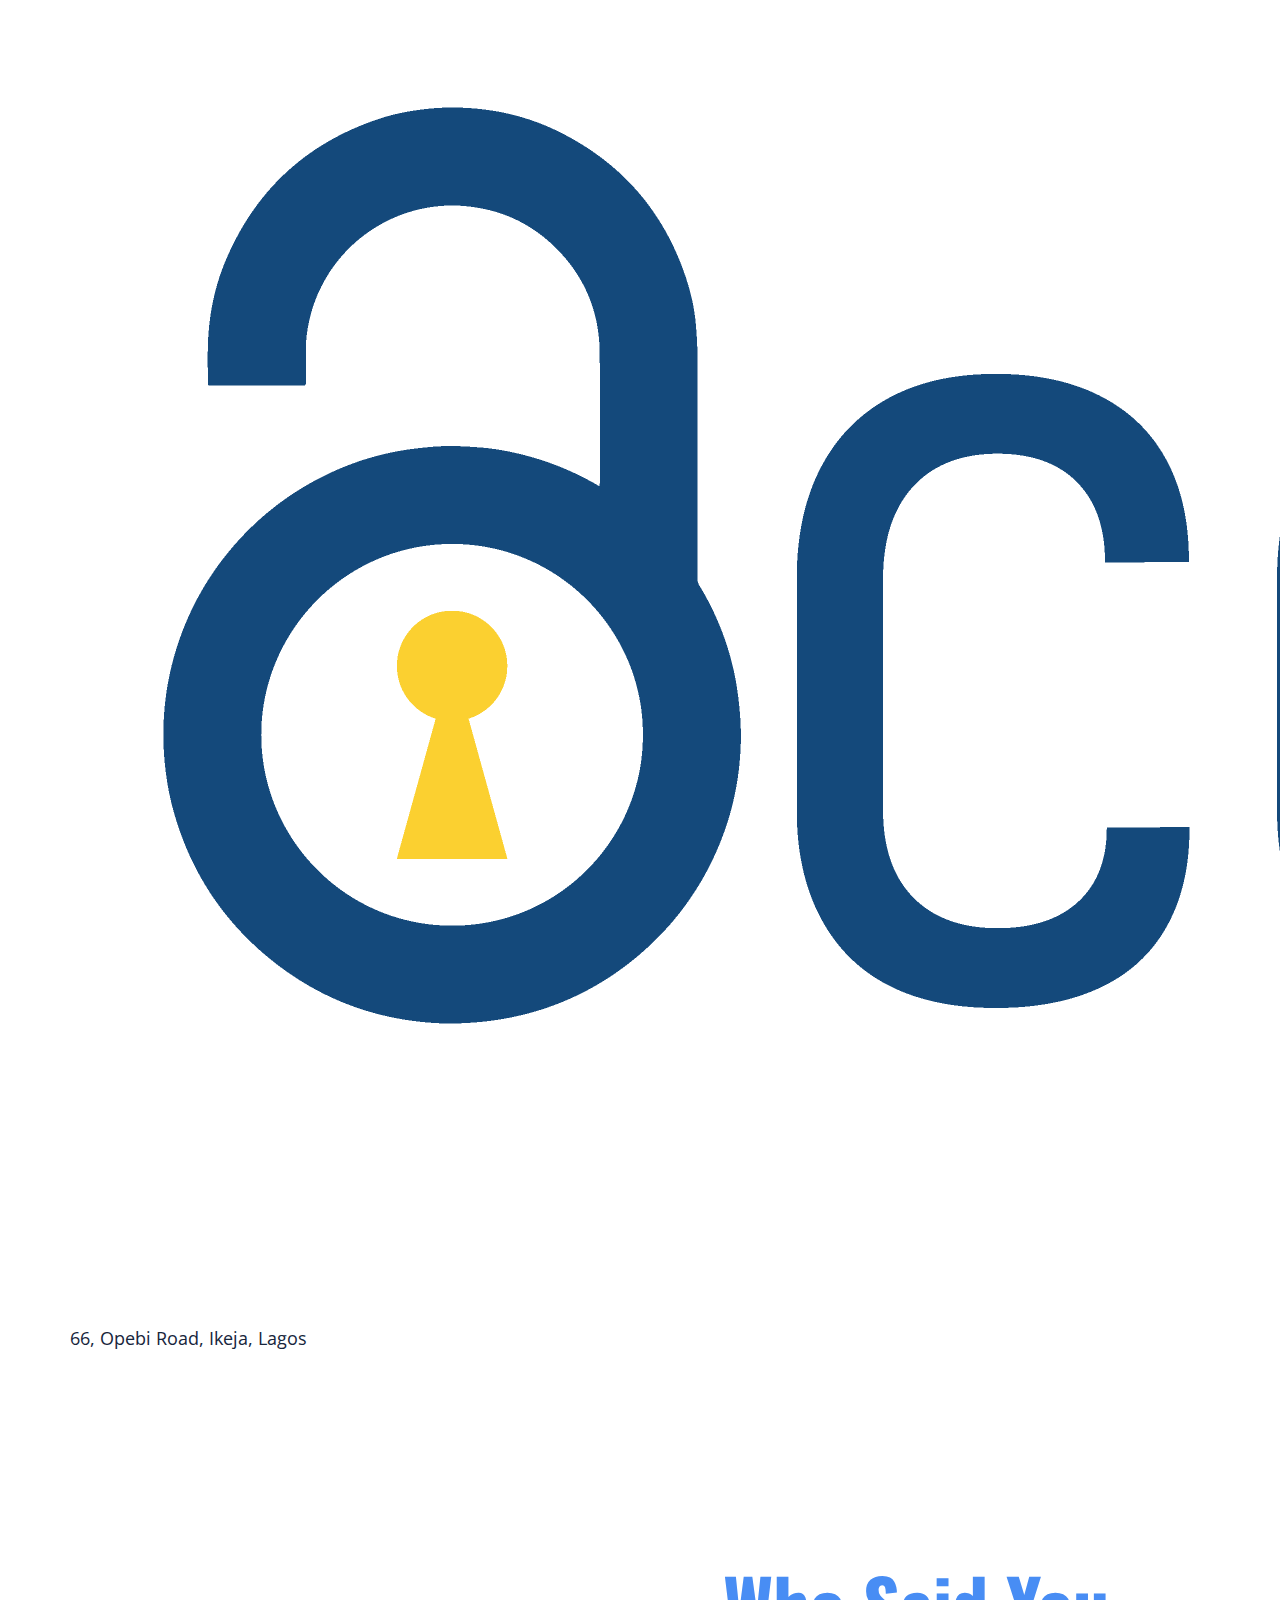
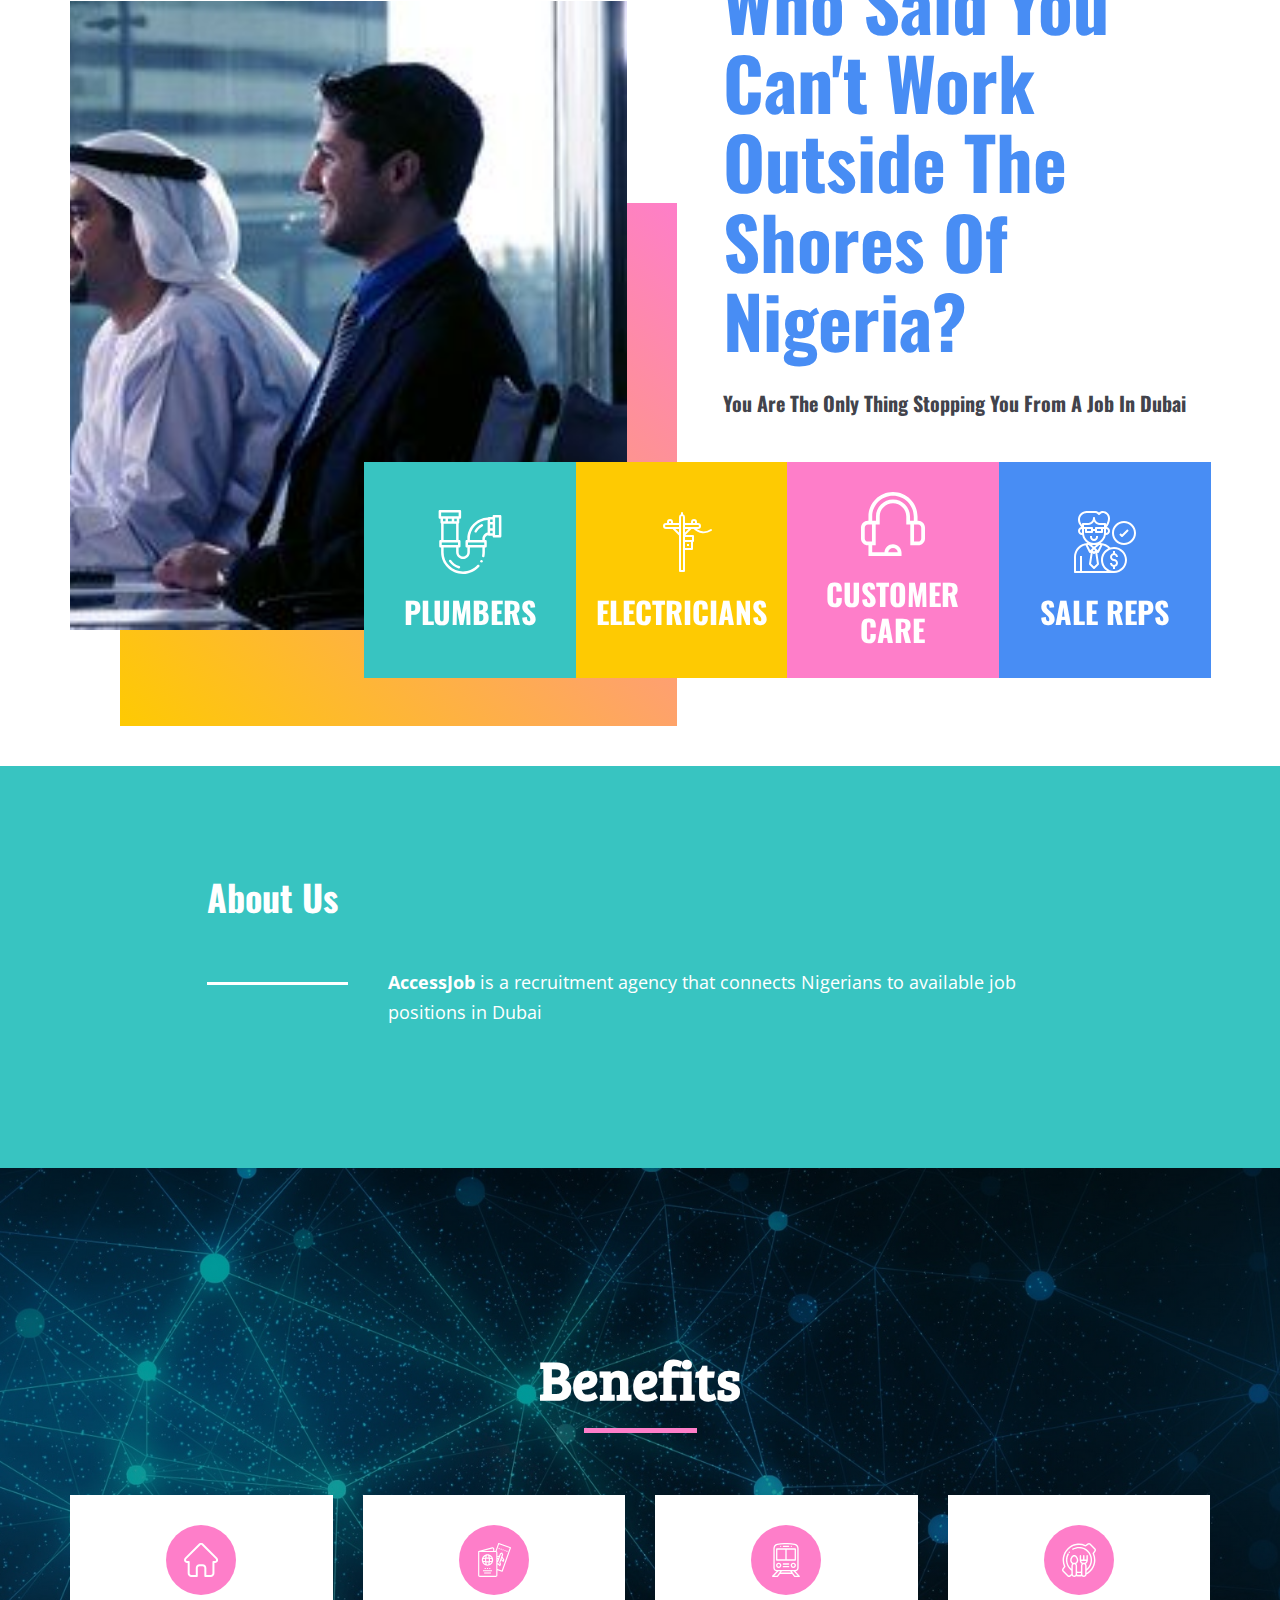
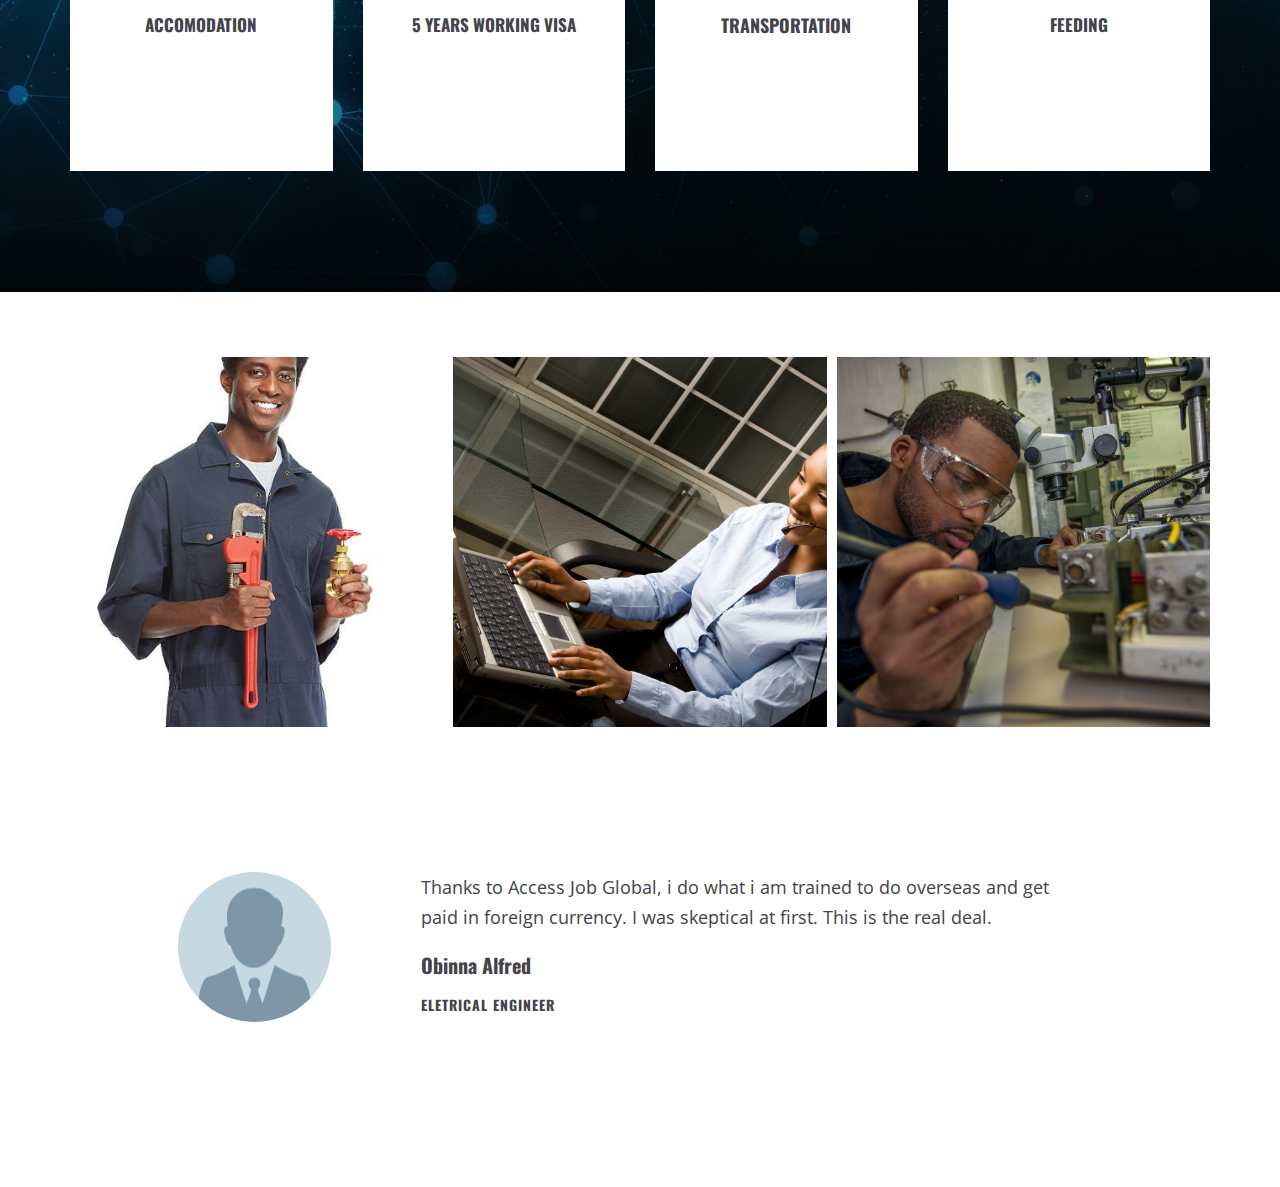
<file: Page-1.html>
<!DOCTYPE html>
<html style="font-size: 16px;">
  <head>
    <meta name="viewport" content="width=device-width, initial-scale=1.0">
    <meta charset="utf-8">
    <meta name="keywords" content="WHO SAID EDUCATION WAS BORING?, Best Pre School Education!, Service We Provide, Innovative Methodsof Teaching, Best Pre School Education!, Make your Children's life Special, Relaxation and comfort">
    <meta name="description" content="">
    <meta name="page_type" content="np-template-header-footer-from-plugin">
    <title>Page 1</title>
    <link rel="stylesheet" href="nicepage.css" media="screen">
<link rel="stylesheet" href="Page-1.css" media="screen">
    <script class="u-script" type="text/javascript" src="jquery.js" defer=""></script>
    <script class="u-script" type="text/javascript" src="nicepage.js" defer=""></script>
    <link id="u-google-font" rel="stylesheet" href="https://fonts.googleapis.com/css?family=Oswald:200,300,400,500,600,700|Open+Sans:300,300i,400,400i,600,600i,700,700i,800,800i|Bree+Serif">
    
    
    
    
    
    <script type="application/ld+json">{
		"@context": "http://schema.org",
		"@type": "Organization",
		"name": "",
		"url": "index.html",
		"sameAs": []
}</script>
    <meta property="og:title" content="Page 1">
    <meta property="og:type" content="website">
    <meta name="theme-color" content="#fe7ec9">
    <link rel="canonical" href="index.html">
    <meta property="og:url" content="index.html">
  </head>
  <body class="u-backlink-hidden u-body"><header class="u-clearfix u-header" id="sec-d515"><div class="u-align-left u-clearfix u-sheet u-sheet-1">
        <nav class="u-menu u-menu-dropdown u-offcanvas u-menu-1">
          <div class="menu-collapse" style="text-transform: uppercase; font-weight: 600;">
            <a class="u-btn-text u-nav-link" href="#" style="padding: 4px 0; font-size: calc(1em + 8px);">
              <svg class="u-svg-link" preserveAspectRatio="xMidYMin slice" viewBox="0 0 302 302" style="undefined"><use xmlns:xlink="http://www.w3.org/1999/xlink" xlink:href="#svg-a760"></use></svg>
              <svg xmlns="http://www.w3.org/2000/svg" xmlns:xlink="http://www.w3.org/1999/xlink" version="1.1" id="svg-a760" x="0px" y="0px" viewBox="0 0 302 302" style="enable-background:new 0 0 302 302;" xml:space="preserve" class="u-svg-content"><g><rect y="36" width="302" height="30"></rect><rect y="236" width="302" height="30"></rect><rect y="136" width="302" height="30"></rect>
</g><g></g><g></g><g></g><g></g><g></g><g></g><g></g><g></g><g></g><g></g><g></g><g></g><g></g><g></g><g></g></svg>
            </a>
          </div>
          <div class="u-custom-menu u-nav-container">
            <ul class="u-nav u-spacing-25 u-unstyled u-nav-1"><li class="u-nav-item"><a class="u-button-style u-nav-link u-text-grey-dark-3" href="Home.html">Home</a>
</li></ul>
          </div>
          <div class="u-custom-menu u-nav-container-collapse">
            <div class="u-black u-container-style u-inner-container-layout u-opacity u-opacity-95 u-sidenav">
              <div class="u-menu-close"></div>
              <ul class="u-align-center u-nav u-popupmenu-items u-unstyled u-nav-2"><li class="u-nav-item"><a class="u-button-style u-nav-link" href="Home.html">Home</a>
</li></ul>
            </div>
            <div class="u-black u-menu-overlay u-opacity u-opacity-70"></div>
          </div>
        </nav>
        <img src="images/logo.png" alt="" class="u-image u-image-default u-image-1" data-image-width="4541" data-image-height="1279">
        <p class="u-text u-text-default u-text-palette-5-base u-text-1">66, Opebi Road, Ikeja, Lagos</p>
      </div></header>
    
    <section class="u-clearfix u-white u-section-1" id="sec-fad6">
      <div class="u-clearfix u-sheet u-sheet-1">
        <div class="u-align-left u-container-style u-group u-similar-fill u-group-1">
          <div class="u-container-layout u-container-layout-1">
            <h1 class="u-text u-text-palette-4-base u-text-1" data-animation-name="lightSpeedIn" data-animation-duration="1000" data-animation-delay="0" data-animation-direction="">Who Said You Can't Work Outside The Shores Of Nigeria?</h1>
            <h5 class="u-text u-text-2">You Are The Only Thing Stopping You From A Job In Dubai</h5>
          </div>
        </div>
        <div class="u-expanded-width-xs u-gradient u-shape u-shape-rectangle u-shape-1"></div>
        <img src="images/19_1_Working_in_Dubai_565x215_tcm254805014.jpg" alt="" class="u-expanded-width-xs u-image u-image-default u-image-1">
        <div class="u-clearfix u-expanded-width-xs u-layout-wrap u-layout-wrap-1">
          <div class="u-layout">
            <div class="u-layout-row">
              <div class="u-align-center u-container-style u-layout-cell u-left-cell u-palette-2-dark-1 u-size-15 u-size-30-md u-layout-cell-1" data-animation-name="bounceIn" data-animation-duration="1000" data-animation-delay="0" data-animation-direction="">
                <div class="u-container-layout u-valign-middle">
                  <span class="u-icon u-icon-circle u-icon-1">
                    <svg class="u-svg-link" preserveAspectRatio="xMidYMin slice" viewBox="0 0 512 512" style=""><use xmlns:xlink="http://www.w3.org/1999/xlink" xlink:href="#svg-f0ed"></use></svg>
                    <svg xmlns="http://www.w3.org/2000/svg" id="svg-f0ed" enable-background="new 0 0 512 512" viewBox="0 0 512 512" class="u-svg-content"><g><path d="m497 40h-50c-5.523 0-10 4.477-10 10v5h-30c-3.76 0-7.032 2.078-8.74 5.146-90.625 3.552-163.26 78.374-163.26 169.854v10h-5c-5.523 0-10 4.477-10 10v40c0 5.523 4.477 10 10 10h5v37c0 9.34-3.64 18.12-10.25 24.75-6.62 6.6-15.41 10.25-24.75 10.25s-18.13-3.65-24.75-10.25c-6.61-6.63-10.25-15.41-10.25-24.75v-37h5c5.523 0 10-4.477 10-10v-40c0-5.523-4.477-10-10-10h-5v-131.349c2.986-1.73 5-4.952 5-8.651v-30h5c5.523 0 10-4.477 10-10v-50c0-5.523-4.477-10-10-10h-160c-5.523 0-10 4.477-10 10v50c0 5.523 4.477 10 10 10h5v30c0 3.699 2.014 6.922 5 8.651v131.349h-5c-5.523 0-10 4.477-10 10v40c0 5.523 4.477 10 10 10h5v37c0 23.63 4.63 46.54 13.75 68.12 4.39 10.37 9.82 20.37 16.14 29.72 6.26 9.27 13.45 17.98 21.37 25.9s16.63 15.11 25.9 21.37c9.35 6.32 19.35 11.75 29.72 16.14 21.58 9.12 44.485 13.75 68.115 13.75l.005-.05v.04.01c13 0 25.315-1.36 37.595-4.05 11.94-2.62 23.643-6.51 34.783-11.58 10.93-4.97 21.401-11.11 31.111-18.23 9.63-7.08 18.571-15.16 26.561-24.04 3.69-4.1 3.36-10.43-.739-14.12-1.84-1.66-4.21-2.57-6.69-2.57-2.83 0-5.539 1.2-7.43 3.3-29.381 32.59-71.361 51.29-115.191 51.29-41.39 0-80.31-16.13-109.6-45.4-29.27-29.29-45.4-68.21-45.4-109.6v-37h100v37c0 7.43 1.46 14.63 4.32 21.41 2.77 6.55 6.74 12.43 11.79 17.48s10.93 9.01 17.48 11.79c6.78 2.86 13.98 4.32 21.41 4.32s14.63-1.46 21.41-4.32c6.55-2.78 12.43-6.74 17.48-11.79s9.02-10.93 11.79-17.48c2.86-6.78 4.32-13.98 4.32-21.41v-37h100v37c0 9.73-.91 19.47-2.7 28.96-.5 2.63.06 5.29 1.57 7.49 1.5 2.21 3.78 3.7 6.4 4.19.62.12 1.25.18 1.87.18 4.79 0 8.92-3.43 9.81-8.15 2.02-10.7 3.05-21.69 3.05-32.67v-37h5c5.523 0 10-4.477 10-10v-40c0-5.523-4.477-10-10-10h-5v-8c0-14.891 10.223-27.438 24.019-30.992 1.825 2.421 4.716 3.992 7.981 3.992h30v5c0 5.523 4.477 10 10 10h50c5.523 0 10-4.477 10-10v-160c0-5.523-4.477-10-10-10zm-337 240h-130v-20h130zm-15-170v130h-100v-130zm-65-20v-20h30v20zm50 0v-20h20v20zm-70 0h-20v-20h20zm-35-40v-30h140v30zm345 230h-130v-20h130zm27-99.035c-23.905 4.675-42 25.782-42 51.035v8h-100v-10c0-80.024 62.997-145.614 142-149.789zm40 4.035h-20v-20h20zm0-40h-20v-30h20zm0-50h-20v-20h20zm50 105h-30v-140h30z"></path><path d="m105.46 401.73c-1.86-2.76-4.96-4.4-8.29-4.4-2 0-3.93.59-5.59 1.71-2.21 1.5-3.71 3.77-4.22 6.39s.04 5.28 1.53 7.5c18.07 26.74 45.1 46.08 76.12 54.45.86.23 1.74.35 2.61.35 4.51 0 8.48-3.04 9.65-7.4 1.44-5.32-1.72-10.82-7.05-12.26-26.38-7.11-49.38-23.57-64.76-46.34z"></path><path d="m292.779 165.811c-2.71 4.813-1.006 10.91 3.807 13.62 1.551.874 3.236 1.289 4.897 1.289 3.494 0 6.886-1.834 8.723-5.095 1.016-1.804 2.098-3.605 3.216-5.353 10.421-16.29 24.964-29.643 42.057-38.618 4.89-2.567 6.773-8.613 4.206-13.502-2.568-4.89-8.615-6.772-13.502-4.206-20.164 10.587-37.318 26.337-49.608 45.548-1.32 2.063-2.597 4.188-3.796 6.317z"></path><circle cx="347.845" cy="410.33" r="10"></circle>
</g></svg>
                  </span>
                  <h3 class="u-text u-text-3">PLUMBERS</h3>
                </div>
              </div>
              <div class="u-align-center u-container-style u-layout-cell u-palette-3-base u-size-15 u-size-30-md u-layout-cell-2" data-animation-name="bounceIn" data-animation-duration="1000" data-animation-delay="0" data-animation-direction="">
                <div class="u-container-layout u-valign-middle">
                  <span class="u-icon u-icon-circle u-text-body-alt-color u-icon-2">
                    <svg class="u-svg-link" preserveAspectRatio="xMidYMin slice" viewBox="0 0 512 512" style=""><use xmlns:xlink="http://www.w3.org/1999/xlink" xlink:href="#svg-1c29"></use></svg>
                    <svg xmlns="http://www.w3.org/2000/svg" viewBox="0 0 512 512" id="svg-1c29" class="u-svg-content"><path d="m296 272h16v16h-16z"></path><path d="m160 72a24.027 24.027 0 0 0 -24 24v8h-8a24.113 24.113 0 0 0 -24 24 24.027 24.027 0 0 0 24 24h52.688l51.312 51.312v284.688a8 8 0 0 0 8 8h32a8 8 0 0 0 8-8v-168h56a8 8 0 0 0 8-8v-56a8 8 0 0 0 8-8v-40a8 8 0 0 0 -8-8h-60.688l48-48h17.376l.468.469a113.842 113.842 0 0 0 143.282 14.187 8 8 0 0 0 -8.876-13.312 97.86 97.86 0 0 1 -110.162-1.344h10.6a24.113 24.113 0 0 0 24-24 24.027 24.027 0 0 0 -24-24h-8v-8a24 24 0 0 0 -48 0v8h-48v-48a23.96 23.96 0 0 0 -16-22.526v-9.474a8 8 0 0 0 -16 0v9.474a23.96 23.96 0 0 0 -16 22.526v48h-48v-8a24.027 24.027 0 0 0 -24-24zm-8 24a8 8 0 0 1 16 0v8h-16zm51.312 56h28.688v28.688zm124.688 152h-48v-48h48zm8-64h-56v-24h56zm-56-59.312v-28.688h28.688zm64-84.688a8 8 0 0 1 16 0v8h-16zm40 24a8.011 8.011 0 0 1 8 8 7.8 7.8 0 0 1 -2.445 5.695 7.672 7.672 0 0 1 -5.555 2.305h-104v-16zm-136-64a8 8 0 0 1 16 0v424h-16zm-16 80h-104a8.011 8.011 0 0 1 -8-8 7.8 7.8 0 0 1 2.445-5.695 7.672 7.672 0 0 1 5.555-2.305h104z"></path></svg>
                  </span>
                  <h3 class="u-text u-text-body-alt-color u-text-4">ELECTRICIANS</h3>
                </div>
              </div>
              <div class="u-align-center u-container-style u-layout-cell u-palette-1-base u-size-15 u-size-30-md u-layout-cell-3" data-animation-name="bounceIn" data-animation-duration="1000" data-animation-delay="0" data-animation-direction="">
                <div class="u-container-layout u-valign-middle">
                  <span class="u-icon u-icon-circle u-icon-3">
                    <svg class="u-svg-link" preserveAspectRatio="xMidYMin slice" viewBox="0 0 512 512" style=""><use xmlns:xlink="http://www.w3.org/1999/xlink" xlink:href="#svg-f1ca"></use></svg>
                    <svg xmlns="http://www.w3.org/2000/svg" xmlns:x="http://ns.adobe.com/Extensibility/1.0/" xmlns:i="http://ns.adobe.com/AdobeIllustrator/10.0/" xmlns:graph="http://ns.adobe.com/Graphs/1.0/" id="svg-f1ca" enable-background="new 0 0 512 512" viewBox="0 0 512 512" class="u-svg-content"><g><path d="m457 230.33h-4.67v-34c0-108.26-88.07-196.33-196.33-196.33s-196.33 88.07-196.33 196.33v34h-4.67c-30.33 0-55 24.68-55 55v86c0 30.33 24.67 55 55 55l4.67.34v85.33h264.66v-25.67c0-37.68-30.65-68.33-68.33-68.33-36.22 0-65.94 28.33-68.18 64h-98.15v-55.67h28v-166h32v-64c0-58.63 47.7-106.33 106.33-106.33s106.33 47.7 106.33 106.33v64h32v166h62.67c30.33 0 55-24.67 55-55v-86c0-30.32-24.67-55-55-55zm-201 217.67c19.67 0 35.93 14.89 38.09 34h-76.18c2.16-19.11 18.42-34 38.09-34zm-168.33-51.67h-32.67c-13.78 0-25-11.21-25-25v-86c0-13.78 11.22-25 25-25h32.67zm334.66-166h-30v-34c0-75.17-61.16-136.33-136.33-136.33s-136.33 61.16-136.33 136.33v34h-30v-34c0-91.71 74.61-166.33 166.33-166.33s166.33 74.62 166.33 166.33zm59.67 141c0 13.79-11.21 25-25 25h-32.67v-136h32.67c13.79 0 25 11.22 25 25z"></path>
</g></svg>
                  </span>
                  <h3 class="u-text u-text-5">CUSTOMER CARE</h3>
                </div>
              </div>
              <div class="u-align-center u-container-style u-layout-cell u-palette-4-base u-right-cell u-size-15 u-size-30-md u-layout-cell-4" data-animation-name="bounceIn" data-animation-duration="1000" data-animation-delay="0" data-animation-direction="">
                <div class="u-container-layout u-valign-middle">
                  <span class="u-icon u-icon-circle u-icon-4">
                    <svg class="u-svg-link" preserveAspectRatio="xMidYMin slice" viewBox="0 0 64 64" style=""><use xmlns:xlink="http://www.w3.org/1999/xlink" xlink:href="#svg-f4eb"></use></svg>
                    <svg xmlns="http://www.w3.org/2000/svg" id="svg-f4eb" enable-background="new 0 0 64 64" viewBox="0 0 64 64" class="u-svg-content"><g><path d="m25 27v-1h-2v1c0 1.103-.897 2-2 2s-2-.897-2-2v-1h-2v1c0 2.206 1.794 4 4 4s4-1.794 4-4z"></path><path d="m51 11c-6.617 0-12 5.383-12 12s5.383 12 12 12 12-5.383 12-12-5.383-12-12-12zm0 22c-5.514 0-10-4.486-10-10s4.486-10 10-10 10 4.486 10 10-4.486 10-10 10z"></path><path d="m41 45c1.103 0 2 .897 2 2h2c0-1.859-1.28-3.411-3-3.858v-2.142h-2v2.142c-1.72.447-3 1.999-3 3.858 0 2.206 1.794 4 4 4 1.103 0 2 .897 2 2s-.897 2-2 2-2-.897-2-2h-2c0 1.859 1.28 3.411 3 3.858v2.142h2v-2.142c1.72-.447 3-1.999 3-3.858 0-2.206-1.794-4-4-4-1.103 0-2-.897-2-2s.897-2 2-2z"></path><path d="m41 37c-1.287 0-2.529.195-3.704.545-2.523-2.747-6.002-4.363-9.729-4.513 2.735-1.797 4.686-4.68 5.252-8.031h.181c2.206 0 4-1.794 4-4 0-1.927-1.37-3.54-3.187-3.917l.957-1.435c1.459-2.19 2.23-4.738 2.23-7.368 0-4.014-3.267-7.281-7.281-7.281-1.375 0-2.667.535-3.642 1.508l-.077.077-.078-.078c-.973-.972-2.266-1.507-3.641-1.507h-8.605c-4.784 0-8.676 3.892-8.676 8.676 0 1.719.504 3.383 1.457 4.812l1.73 2.595c-1.817.377-3.187 1.99-3.187 3.917 0 2.206 1.794 4 4 4h.181c.566 3.35 2.515 6.232 5.248 8.029-7.454.303-13.429 6.444-13.429 13.971v15c0 .553.448 1 1 1h39c7.168 0 13-5.832 13-13s-5.832-13-13-13zm-25.351-2 3.854 3.083-2.229 2.228-2.646-5.293c.124-.003.246-.018.372-.018zm7.5 0-2.149 1.72-2.149-1.72zm-3.461 8.103.604.604c.391.391 1.023.391 1.414 0l.604-.604 1.623 10.549-2.933 2.934-2.935-2.935zm1.312-1.517-1.086-1.086 1.086-1.086 1.086 1.086zm1.497-3.503 3.854-3.083h.649c.125 0 .247.017.372.02l-2.646 5.291zm.503-21.083c-.552 0-1 .447-1 1v1h-2v-1c0-.553-.448-1-1-1h-8v-2h4c2.543 0 4.774-1.363 6-3.397 1.226 2.034 3.457 3.397 6 3.397h4v2zm5 2v2h-4v-2zm-10 0v2h-4v-2zm17 2c0 1.103-.897 2-2 2v-4c1.103 0 2 .897 2 2zm-26.879-7.621c-.733-1.101-1.121-2.381-1.121-3.703 0-3.681 2.995-6.676 6.676-6.676h8.605c.841 0 1.632.327 2.227.922l.785.785c.376.375 1.039.375 1.415 0l.784-.784c.595-.596 1.386-.923 2.227-.923 2.912 0 5.281 2.369 5.281 5.281 0 2.234-.655 4.398-1.895 6.258l-.105.158v-.697c0-.553-.448-1-1-1h-5c-2.757 0-5-2.243-5-5 0-.553-.448-1-1-1s-1 .447-1 1c0 2.757-2.243 5-5 5h-5c-.552 0-1 .447-1 1v.697zm-1.121 7.621c0-1.103.897-2 2-2v4c-1.103 0-2-.897-2-2zm4 2v-4h1v3c0 .553.448 1 1 1h6c.552 0 1-.447 1-1v-1h2v1c0 .553.448 1 1 1h6c.552 0 1-.447 1-1v-3h1v4c0 5.514-4.486 10-10 10s-10-4.486-10-10zm-2 38v-15h-2v15h-4v-14c0-5.764 4.086-10.589 9.513-11.737l3.592 7.185c.144.287.417.488.734.54.054.008.108.012.161.012.263 0 .518-.104.707-.293l.022-.022-1.717 11.163c-.048.315.056.634.281.859l4 4c.195.195.451.293.707.293s.512-.098.707-.293l4-4c.225-.226.33-.544.281-.859l-1.717-11.163.022.022c.189.189.444.293.707.293.053 0 .107-.004.16-.013.317-.052.59-.253.734-.54l3.591-7.182c2.18.46 4.193 1.514 5.814 3.069-4.314 2.118-7.299 6.544-7.299 11.666 0 4.633 2.444 8.697 6.104 11zm32 0c-6.065 0-11-4.935-11-11s4.935-11 11-11 11 4.935 11 11-4.935 11-11 11z"></path><path d="m49 24.586-1.293-1.293-1.414 1.414 2 2c.195.195.451.293.707.293s.512-.098.707-.293l6-6-1.414-1.414z"></path>
</g></svg>
                  </span>
                  <h3 class="u-text u-text-6">SALE REPS</h3>
                </div>
              </div>
            </div>
          </div>
        </div>
      </div>
    </section>
    <section class="u-clearfix u-palette-2-base u-section-2" id="sec-d1bd">
      <div class="u-clearfix u-sheet u-sheet-1">
        <div class="u-clearfix u-expanded-width-md u-expanded-width-sm u-expanded-width-xs u-layout-wrap u-layout-wrap-1">
          <div class="u-layout">
            <div class="u-layout-col">
              <div class="u-size-30">
                <div class="u-layout-row">
                  <div class="u-align-left u-container-style u-layout-cell u-left-cell u-right-cell u-size-60 u-layout-cell-1">
                    <div class="u-container-layout u-valign-middle u-container-layout-1">
                      <h3 class="u-align-left-md u-align-left-xs u-text u-text-1">About Us</h3>
                    </div>
                  </div>
                </div>
              </div>
              <div class="u-size-30">
                <div class="u-layout-row">
                  <div class="u-align-center-lg u-align-center-md u-align-center-xl u-align-left-sm u-align-left-xs u-container-style u-layout-cell u-left-cell u-size-12 u-layout-cell-2">
                    <div class="u-container-layout u-valign-top">
                      <div class="u-align-left u-border-3 u-border-white u-line u-line-horizontal u-line-1"></div>
                    </div>
                  </div>
                  <div class="u-align-left u-container-style u-layout-cell u-right-cell u-size-48 u-layout-cell-3">
                    <div class="u-container-layout u-valign-top u-container-layout-3">
                      <p class="u-align-left-xs u-expanded-width-xs u-text u-text-2">
                        <b>AccessJob</b> is a recruitment agency that connects Nigerians to available job positions in Dubai
                      </p>
                    </div>
                  </div>
                </div>
              </div>
            </div>
          </div>
        </div>
      </div>
    </section>
    <section class="u-align-center u-clearfix u-image u-shading u-section-3" src="" id="carousel_8d31">
      <div class="u-clearfix u-sheet u-valign-middle-lg u-valign-middle-md u-valign-middle-sm u-valign-middle-xl u-sheet-1">
        <h1 class="u-custom-font u-text u-title u-text-1">Benefits</h1>
        <div class="u-border-5 u-border-palette-1-base u-line u-line-horizontal u-line-1"></div>
        <div class="u-clearfix u-expanded-width-lg u-expanded-width-md u-expanded-width-sm u-expanded-width-xl u-gutter-30 u-layout-wrap u-layout-wrap-1">
          <div class="u-gutter-0 u-layout">
            <div class="u-layout-row">
              <div class="u-align-center u-container-style u-layout-cell u-left-cell u-size-15 u-size-30-md u-white u-layout-cell-1">
                <div class="u-container-layout u-valign-top-lg u-valign-top-md u-valign-top-sm u-valign-top-xl u-container-layout-1">
                  <span class="u-icon u-icon-circle u-palette-1-base u-spacing-18 u-icon-1">
                    <svg class="u-svg-link" preserveAspectRatio="xMidYMin slice" viewBox="0 1 511 511.999" style=""><use xmlns:xlink="http://www.w3.org/1999/xlink" xlink:href="#svg-2beb"></use></svg>
                    <svg xmlns="http://www.w3.org/2000/svg" viewBox="0 1 511 511.999" id="svg-2beb" class="u-svg-content"><path d="m498.699219 222.695312c-.015625-.011718-.027344-.027343-.039063-.039062l-208.855468-208.847656c-8.902344-8.90625-20.738282-13.808594-33.328126-13.808594-12.589843 0-24.425781 4.902344-33.332031 13.808594l-208.746093 208.742187c-.070313.070313-.144532.144531-.210938.214844-18.28125 18.386719-18.25 48.21875.089844 66.558594 8.378906 8.382812 19.441406 13.234375 31.273437 13.746093.484375.046876.96875.070313 1.457031.070313h8.320313v153.695313c0 30.417968 24.75 55.164062 55.167969 55.164062h81.710937c8.285157 0 15-6.71875 15-15v-120.5c0-13.878906 11.292969-25.167969 25.171875-25.167969h48.195313c13.878906 0 25.167969 11.289063 25.167969 25.167969v120.5c0 8.28125 6.714843 15 15 15h81.710937c30.421875 0 55.167969-24.746094 55.167969-55.164062v-153.695313h7.71875c12.585937 0 24.421875-4.902344 33.332031-13.8125 18.359375-18.367187 18.367187-48.253906.027344-66.632813zm-21.242188 45.421876c-3.238281 3.238281-7.542969 5.023437-12.117187 5.023437h-22.71875c-8.285156 0-15 6.714844-15 15v168.695313c0 13.875-11.289063 25.164062-25.167969 25.164062h-66.710937v-105.5c0-30.417969-24.746094-55.167969-55.167969-55.167969h-48.195313c-30.421875 0-55.171875 24.75-55.171875 55.167969v105.5h-66.710937c-13.875 0-25.167969-11.289062-25.167969-25.164062v-168.695313c0-8.285156-6.714844-15-15-15h-22.328125c-.234375-.015625-.464844-.027344-.703125-.03125-4.46875-.078125-8.660156-1.851563-11.800781-4.996094-6.679688-6.679687-6.679688-17.550781 0-24.234375.003906 0 .003906-.003906.007812-.007812l.011719-.011719 208.847656-208.839844c3.234375-3.238281 7.535157-5.019531 12.113281-5.019531 4.574219 0 8.875 1.78125 12.113282 5.019531l208.800781 208.796875c.03125.03125.066406.0625.097656.09375 6.644531 6.691406 6.632813 17.539063-.03125 24.207032zm0 0"></path></svg>
                  </span>
                  <h5 class="u-text u-text-2">ACCOMODATION</h5>
                </div>
              </div>
              <div class="u-align-center u-container-style u-layout-cell u-size-15 u-size-30-md u-white u-layout-cell-2">
                <div class="u-container-layout u-valign-top-lg u-valign-top-md u-valign-top-sm u-valign-top-xl u-container-layout-2">
                  <span class="u-icon u-icon-circle u-palette-1-base u-spacing-18 u-icon-2">
                    <svg class="u-svg-link" preserveAspectRatio="xMidYMin slice" viewBox="-8 0 480 480.0007" style=""><use xmlns:xlink="http://www.w3.org/1999/xlink" xlink:href="#svg-9143"></use></svg>
                    <svg xmlns="http://www.w3.org/2000/svg" viewBox="-8 0 480 480.0007" id="svg-9143" class="u-svg-content"><path d="m463.199219 63.136719c-.914063-1.914063-2.550781-3.386719-4.550781-4.097657l-165.945313-58.582031c-4.164063-1.472656-8.734375.714844-10.207031 4.878907l-37.695313 106.664062h-16.488281v-27.199219c0-7.445312-3.457031-14.46875-9.355469-19.011719-5.902343-4.542968-13.574219-6.089843-20.773437-4.1875l-192.222656 50.664063v.144531c-3.484376.875-5.9335942 3.996094-5.960938 7.589844v336c0 13.253906 10.746094 24 24 24h224c13.253906 0 24-10.746094 24-24v-72.589844l64.160156 22.648438c4.167969 1.46875 8.738282-.714844 10.207032-4.882813l117.175781-331.925781c.703125-2.003906.578125-4.203125-.34375-6.113281zm-260.933594 13.894531c2.398437-.632812 4.960937-.117188 6.925781 1.394531 1.96875 1.515625 3.121094 3.859375 3.121094 6.34375v27.230469h-142.625zm53.734375 378.96875c0 4.417969-3.582031 8-8 8h-224c-4.417969 0-8-3.582031-8-8v-328h232c4.417969 0 8 3.582031 8 8zm65.761719-297.542969 10.238281-4.855469 4.878906 10.207032-38.871094 110.007812c-.703124 2-.585937 4.199219.328126 6.113282l8.328124 17.421874-2.574218 7.304688-15.867188-16.429688c-1.742187-1.820312-4.242187-2.707031-6.742187-2.402343l-9.480469 1.199219v-10.71875l6.824219-3.265626c1.914062-.914062 3.386719-2.550781 4.097656-4.550781l16-45.246093zm15.085937 53.398438 16.242188 26.097656-2.777344 7.863281-19.433594-17.015625zm-64.847656 39.496093v-21.984374l7.871094-.328126zm13.601562-38.558593-13.601562.558593v-10.648437l19.585938-6.832031zm48.335938 175.511719-61.9375-21.863282v-63.289062l7.496094-.9375 22.105468 22.867187c1.515626 1.546875 3.59375 2.410157 5.757813 2.398438.570313.003906 1.140625-.058594 1.695313-.183594 2.710937-.589844 4.917968-2.539063 5.839843-5.152344l8-22.632812c.707031-2 .589844-4.199219-.328125-6.109375l-8.367187-17.402344 10.945312-31 23.503907 20.601562c1.457031 1.277344 3.332031 1.984376 5.273437 1.984376.683594 0 1.363281-.089844 2.023437-.265626 2.566407-.671874 4.632813-2.570312 5.519532-5.070312l8-22.632812c.808594-2.292969.53125-4.824219-.753906-6.886719l-25.039063-40.226563 9.375-26.550781c.707031-2.003906.589844-4.203125-.328125-6.121094l-9.757812-20.40625c-1.90625-3.988281-6.683594-5.675781-10.671876-3.769531l-20.417968 9.761719c-1.910156.914062-3.382813 2.550781-4.085938 4.550781l-9.386718 26.582031-26.398438 9.210938v-49.761719c-.019531-8.324219-4.363281-16.042969-11.472656-20.375l13.074218-37.074219 2.933594-8.316406 18.402344-52 150.871094 53.253906zm0 0"></path><path d="m397.054688 122.136719 5.324218-15.089844 13.71875 4.839844-5.324218 15.089843zm0 0"></path><path d="m287.328125 83.398438 5.328125-15.085938 13.714844 4.84375-5.328125 15.085938zm0 0"></path><path d="m369.621094 112.453125 5.328125-15.089844 13.714843 4.84375-5.328124 15.085938zm0 0"></path><path d="m314.761719 93.085938 5.328125-15.085938 13.710937 4.84375-5.328125 15.085938zm0 0"></path><path d="m342.191406 102.761719 5.328125-15.085938 13.714844 4.84375-5.328125 15.085938zm0 0"></path><path d="m132.3125 160c-44.183594 0-80 35.816406-80 80s35.816406 80 80 80 80-35.816406 80-80c-.046875-44.160156-35.835938-79.949219-80-80zm57.769531 52.648438-10.914062-2.398438c-4.800781-1.058594-9.601563-1.898438-14.449219-2.625-.734375-4.847656-1.597656-9.671875-2.628906-14.449219l-2.402344-10.910156c13.316406 6.339844 24.050781 17.066406 30.394531 30.382813zm-121.769531 27.351562c.015625-3.269531.28125-6.535156.800781-9.765625l19.78125-4.402344c3.035157-.671875 6.089844-1.230469 9.152344-1.757812-.773437 10.601562-.773437 21.25 0 31.855469-3.0625-.527344-6.117187-1.089844-9.152344-1.761719l-19.78125-4.398438c-.519531-3.230469-.785156-6.496093-.800781-9.769531zm45.96875-18.023438c11.992188-1.070312 24.054688-1.070312 36.046875 0 1.074219 11.992188 1.074219 24.054688 0 36.046876-11.992187 1.074218-24.054687 1.074218-36.046875 0-1.074219-11.992188-1.074219-24.054688 0-36.046876zm52.261719 2.097657c3.066406.527343 6.121093 1.085937 9.152343 1.757812l19.785157 4.402344c1.109375 6.464844 1.109375 13.070313 0 19.535156l-19.785157 4.398438c-3.03125.671875-6.085937 1.234375-9.152343 1.769531.777343-10.609375.777343-21.257812 0-31.863281zm-24.46875-47.273438 4.398437 19.792969c.671875 3.03125 1.238282 6.085938 1.769532 9.152344-10.609376-.777344-21.257813-.777344-31.867188 0 .53125-3.066406 1.089844-6.121094 1.769531-9.152344l4.398438-19.792969c6.464843-1.097656 13.066406-1.097656 19.53125 0zm-37.121094 5.40625-2.402344 10.914063c-1.054687 4.800781-1.894531 9.601562-2.621093 14.449218-4.847657.726563-9.671876 1.597657-14.449219 2.621094l-10.914063 2.402344c6.351563-13.304688 17.078125-24.023438 30.386719-30.359375zm-30.402344 85.121094 10.914063 2.402344c4.800781 1.054687 9.597656 1.894531 14.449218 2.621093.726563 4.847657 1.597657 9.671876 2.621094 14.449219l2.402344 10.910157c-13.316406-6.332032-24.046875-17.050782-30.402344-30.359376zm48 35.824219-4.398437-19.792969c-.679688-3.023437-1.238282-6.085937-1.769532-9.144531 5.296876.386718 10.617188.648437 15.9375.648437 5.320313 0 10.625-.261719 15.929688-.648437-.53125 3.058594-1.097656 6.121094-1.769531 9.144531l-4.398438 19.792969c-6.464843 1.097656-13.066406 1.097656-19.53125 0zm37.121094-5.40625 2.402344-10.914063c1.0625-4.800781 1.894531-9.597656 2.628906-14.449219 4.839844-.726562 9.671875-1.597656 14.449219-2.621093l10.910156-2.402344c-6.339844 13.328125-17.074219 24.066406-30.398438 30.410156zm0 0"></path><path d="m68.3125 384h128v16h-128zm0 0"></path><path d="m84.3125 416h96v16h-96zm0 0"></path><path d="m124.3125 352h16v16h-16zm0 0"></path><path d="m92.3125 352h16v16h-16zm0 0"></path><path d="m156.3125 352h16v16h-16zm0 0"></path></svg>
                  </span>
                  <h5 class="u-text u-text-3">5 YEARS WORKING VISA</h5>
                </div>
              </div>
              <div class="u-align-center u-container-style u-layout-cell u-size-15 u-size-30-md u-white u-layout-cell-3">
                <div class="u-container-layout u-valign-top-lg u-valign-top-md u-valign-top-sm u-valign-top-xl u-container-layout-3">
                  <span class="u-icon u-icon-circle u-palette-1-base u-spacing-18 u-icon-3">
                    <svg class="u-svg-link" preserveAspectRatio="xMidYMin slice" viewBox="0 0 512 512" style=""><use xmlns:xlink="http://www.w3.org/1999/xlink" xlink:href="#svg-0bbc"></use></svg>
                    <svg xmlns="http://www.w3.org/2000/svg" xmlns:xlink="http://www.w3.org/1999/xlink" version="1.1" id="svg-0bbc" x="0px" y="0px" viewBox="0 0 512 512" style="enable-background:new 0 0 512 512;" xml:space="preserve" class="u-svg-content"><g><g><path d="M336.055,40c-5.52,0-10,4.48-10,10s4.48,10,10,10c5.52,0,10-4.48,10-10S341.575,40,336.055,40z"></path>
</g>
</g><g><g><path d="M176.055,40c-5.52,0-10,4.48-10,10s4.48,10,10,10c5.52,0,10-4.48,10-10S181.575,40,176.055,40z"></path>
</g>
</g><g><g><path d="M464.038,495.085l-66.172-69.131c26.733-0.958,48.189-22.991,48.189-49.954V79.27c0-16.157-5.647-31.935-15.903-44.428    c-10.263-12.49-24.641-21.097-40.48-24.23C354.18,3.57,317.842,0,281.666,0h-52.83c-34.407,0-70.246,3.296-106.512,10.544    C89.719,17.067,66.055,45.938,66.055,79.19V376c0,27.19,21.82,49.365,48.867,49.971l-66.919,69.071    c-2.795,2.884-3.593,7.16-2.026,10.857c1.565,3.698,5.192,6.101,9.208,6.101h71.5c3.206,0,6.217-1.537,8.098-4.133L165.117,466    h182.766l30.334,41.868c1.881,2.595,4.893,4.132,8.098,4.132h70.5c4.005,0,7.623-2.39,9.196-6.072    C467.584,502.244,466.808,497.979,464.038,495.085z M86.055,376V79.19c0-23.753,16.903-44.375,40.19-49.035    C158.888,23.631,193.381,20,228.835,20h52.83c34.873,0,69.901,3.441,104.118,10.229c11.314,2.239,21.584,8.387,28.912,17.306    c7.325,8.923,11.359,20.193,11.359,31.734V376c0,16.542-13.458,30-30,30h-280C99.513,406,86.055,392.542,86.055,376z M121.582,492    H78.797l63.943-66h26.662L121.582,492z M179.608,446l14.491-20h124.803l14.49,20H179.608z M391.418,492L343.6,426h26.625    l63.175,66H391.418z"></path>
</g>
</g><g><g><path d="M396.055,80h-280c-5.522,0-10,4.478-10,10v166c0,5.522,4.478,10,10,10h280c5.522,0,10-4.478,10-10V90    C406.055,84.478,401.577,80,396.055,80z M246.055,246h-120V100h120V246z M386.055,246h-120V100h120V246z"></path>
</g>
</g><g><g><path d="M296.055,40h-80c-5.522,0-10,4.478-10,10s4.478,10,10,10h80c5.522,0,10-4.478,10-10S301.577,40,296.055,40z"></path>
</g>
</g><g><g><path d="M366.055,296c-22.056,0-40,17.944-40,40c0,22.056,17.944,40,40,40c22.056,0,40-17.944,40-40    C406.055,313.944,388.111,296,366.055,296z M366.055,356c-11.028,0-20-8.972-20-20s8.972-20,20-20s20,8.972,20,20    S377.083,356,366.055,356z"></path>
</g>
</g><g><g><path d="M146.055,296c-22.056,0-40,17.944-40,40c0,22.056,17.945,40,40,40c22.056,0,40-17.944,40-40    C186.055,313.944,168.111,296,146.055,296z M146.055,356c-11.028,0-20-8.972-20-20s8.972-20,20-20s20,8.972,20,20    S157.083,356,146.055,356z"></path>
</g>
</g><g><g><path d="M296.055,306h-80c-5.522,0-10,4.478-10,10c0,5.522,4.478,10,10,10h80c5.522,0,10-4.478,10-10    C306.055,310.478,301.578,306,296.055,306z"></path>
</g>
</g><g><g><path d="M296.055,346h-80c-5.522,0-10,4.478-10,10c0,5.522,4.478,10,10,10h80c5.522,0,10-4.478,10-10    C306.055,350.478,301.578,346,296.055,346z"></path>
</g>
</g><g></g><g></g><g></g><g></g><g></g><g></g><g></g><g></g><g></g><g></g><g></g><g></g><g></g><g></g><g></g></svg>
                  </span>
                  <h5 class="u-text u-text-4">TRANSPORTATION</h5>
                </div>
              </div>
              <div class="u-align-center u-container-style u-layout-cell u-right-cell u-size-15 u-size-30-md u-white u-layout-cell-4">
                <div class="u-container-layout u-valign-top-lg u-valign-top-md u-valign-top-sm u-valign-top-xl u-container-layout-4">
                  <span class="u-icon u-icon-circle u-palette-1-base u-spacing-18 u-icon-4">
                    <svg class="u-svg-link" preserveAspectRatio="xMidYMin slice" viewBox="0 0 511.999 511.999" style=""><use xmlns:xlink="http://www.w3.org/1999/xlink" xlink:href="#svg-32db"></use></svg>
                    <svg xmlns="http://www.w3.org/2000/svg" xmlns:xlink="http://www.w3.org/1999/xlink" version="1.1" id="svg-32db" x="0px" y="0px" viewBox="0 0 511.999 511.999" style="enable-background:new 0 0 511.999 511.999;" xml:space="preserve" class="u-svg-content"><g><g><g><path d="M502.957,83.497L428.5,9.041c-11.638-11.638-29.652-12.078-44.826-1.099l-29.611,21.425     C310.178,10.37,262.106,4.567,214.626,12.597c-50.677,8.57-96.734,32.374-133.194,68.836     c-36.463,36.461-60.267,82.518-68.837,133.195c-8.03,47.48-2.228,95.55,16.772,139.437L7.937,383.678     c-10.973,15.174-10.532,33.188,1.1,44.823l74.46,74.459c6.016,6.015,13.738,9.039,21.889,9.039c7.615,0,15.607-2.639,22.935-7.94     l18.705-13.534c7.374,12.79,21.181,21.424,36.975,21.424c11.817,0,22.525-4.832,30.258-12.621     c13.867,2.374,27.808,3.563,41.749,3.563c13.934,0,27.868-1.188,41.727-3.559c7.732,7.787,18.439,12.617,30.254,12.617     c21.621,0,39.526-16.174,42.279-37.056c22.173-11.579,42.437-26.466,60.297-44.328c36.463-36.461,60.267-82.518,68.836-133.195     c8.03-47.48,2.227-95.55-16.771-139.437l21.424-29.609C515.038,113.152,514.597,95.138,502.957,83.497z M205.33,469.29     c0,4.396-1.34,8.486-3.628,11.884c-0.156,0.199-0.311,0.4-0.454,0.611c-3.879,5.341-10.154,8.833-17.246,8.833h-0.002     c-11.758,0-21.326-9.568-21.326-21.327v-58.059c0.011-0.282,0.011-0.561,0-0.841v-69.078c0-11.758,9.568-21.325,21.328-21.325     c11.76,0,21.328,9.567,21.328,21.325V469.29z M184.001,298.657c-22.056,0-39.999-17.945-39.999-40.002     c0-23.542,19.775-55.083,39.999-55.083c20.224,0,40.001,31.541,40.001,55.083C224.002,280.713,206.058,298.657,184.001,298.657z      M225.427,479.454c0.8-3.259,1.233-6.66,1.233-10.163v-18.347c9.752,1.478,19.539,2.235,29.325,2.235     c9.793,0,19.584-0.758,29.346-2.239v18.35c0,3.504,0.433,6.906,1.233,10.167C266.232,482.238,245.761,482.237,225.427,479.454z      M349.318,410.755c0,0.015,0,0.031,0,0.047v58.49c0,11.759-9.568,21.327-21.328,21.327h-0.002     c-7.091,0-13.369-3.493-17.249-8.835c-0.139-0.207-0.291-0.402-0.445-0.598c-2.293-3.401-3.633-7.493-3.633-11.894v-31.263     c0-0.017,0-0.034,0-0.051v-96.665c0-11.758,9.568-21.325,21.328-21.325c11.76,0,21.328,9.567,21.328,21.325V410.755z      M327.99,298.659c-18.364,0-33.878-12.439-38.556-29.337h77.114C361.87,286.219,346.355,298.659,327.99,298.659z      M486.776,115.819l-25.036,34.6c-2.263,3.127-2.66,7.232-1.038,10.734c39.594,85.482,21.422,187.69-45.22,254.329     c-13.527,13.529-28.558,25.184-44.833,34.801v-33.916c8.802-6.294,17.113-13.323,24.755-20.963     c37.236-37.236,57.742-86.744,57.742-139.404c0-52.659-20.506-102.168-57.742-139.404     c-30.772-30.771-69.83-50.122-112.953-55.961c-43.123-5.84-85.921,2.43-123.767,23.909c-5.124,2.907-6.918,9.417-4.011,14.54     c2.907,5.121,9.415,6.918,14.54,4.011c68.557-38.911,155.368-27.158,211.107,28.584c33.208,33.207,51.495,77.359,51.495,124.321     c0,46.962-18.288,91.113-51.495,124.32c-3.105,3.105-6.335,6.094-9.671,8.963v-47.97c0-11.482-4.569-21.91-11.975-29.586     c18.304-10.624,30.648-30.427,30.648-53.071v-65.749c0-5.89-4.776-10.665-10.665-10.665c-5.89,0-10.665,4.775-10.665,10.665     v55.083h-29.338v-55.083c0-5.89-4.775-10.665-10.665-10.665c-5.889,0-10.665,4.775-10.665,10.665v55.083h-29.332v-55.083     c0-5.89-4.775-10.665-10.665-10.665s-10.665,4.775-10.665,10.665v65.749c0,22.643,12.342,42.445,30.643,53.069     c-7.405,7.676-11.974,18.105-11.974,29.588v88.029c-19.503,3.32-39.17,3.321-58.671,0.003v-88.032     c0-11.482-4.569-21.912-11.975-29.587c18.302-10.625,30.646-30.427,30.646-53.07c0-16.167-6.282-34.684-16.802-49.532     c-12.284-17.334-28.096-26.882-44.529-26.882c-16.431,0-32.243,9.546-44.527,26.88c-10.521,14.849-16.802,33.366-16.802,49.533     c0,22.643,12.342,42.445,30.643,53.069c-7.405,7.676-11.974,18.105-11.974,29.588v47.967c-3.337-2.869-6.565-5.858-9.668-8.96     c-54.794-54.793-67.128-140.565-29.991-208.578c2.822-5.171,0.92-11.65-4.249-14.472c-5.17-2.823-11.65-0.92-14.472,4.249     c-20.571,37.677-28.216,80.049-22.107,122.538c6.11,42.49,25.382,80.992,55.736,111.345c7.633,7.634,15.943,14.662,24.751,20.962     v51.943l-25.524,18.47c-4.908,3.551-12.369,5.97-17.241,1.1l-74.457-74.456c-4.87-4.871-2.452-12.333,1.096-17.24l25.039-34.601     c2.262-3.127,2.66-7.232,1.038-10.734c-39.591-85.483-21.419-187.691,45.225-254.33c66.637-66.641,168.843-84.814,254.33-45.22     c3.501,1.623,7.607,1.227,10.733-1.037l34.599-25.035c4.909-3.553,12.369-5.971,17.24-1.1l74.456,74.456     C492.746,103.452,490.328,110.911,486.776,115.819z"></path><path d="M116.573,131.691c-4.614-3.661-11.323-2.888-14.984,1.728l-0.46,0.582c-3.646,4.625-2.851,11.332,1.775,14.978     c1.956,1.541,4.284,2.29,6.594,2.29c3.156,0,6.281-1.394,8.384-4.064l0.418-0.529     C121.962,142.061,121.189,135.353,116.573,131.691z"></path>
</g>
</g>
</g><g></g><g></g><g></g><g></g><g></g><g></g><g></g><g></g><g></g><g></g><g></g><g></g><g></g><g></g><g></g></svg>
                  </span>
                  <h5 class="u-text u-text-5">FEEDING</h5>
                </div>
              </div>
            </div>
          </div>
        </div>
      </div>
    </section>
    <section class="u-clearfix u-section-4" id="sec-9e03">
      <div class="u-clearfix u-sheet u-sheet-1">
        <div class="u-clearfix u-expanded-width u-gutter-10 u-layout-wrap u-layout-wrap-1">
          <div class="u-layout">
            <div class="u-layout-row">
              <div class="u-container-style u-image u-layout-cell u-left-cell u-size-20 u-image-1" src="" data-image-width="444" data-image-height="612">
                <div class="u-container-layout u-valign-middle u-container-layout-1"></div>
              </div>
              <div class="u-container-style u-image u-layout-cell u-size-20 u-image-2" src="" data-image-width="829" data-image-height="579">
                <div class="u-container-layout u-valign-middle u-container-layout-2"></div>
              </div>
              <div class="u-container-style u-image u-layout-cell u-right-cell u-size-20 u-image-3" src="" data-image-width="1600" data-image-height="1067">
                <div class="u-container-layout u-valign-middle u-container-layout-3"></div>
              </div>
            </div>
          </div>
        </div>
      </div>
    </section>
    <section class="u-clearfix u-section-5" id="sec-878d">
      <div class="u-clearfix u-sheet u-sheet-1">
        <div class="u-clearfix u-expanded-width-md u-expanded-width-sm u-expanded-width-xs u-gutter-0 u-layout-wrap u-layout-wrap-1">
          <div class="u-layout">
            <div class="u-layout-row">
              <div class="u-align-center-sm u-align-center-xs u-align-left-lg u-align-left-md u-align-left-xl u-container-style u-layout-cell u-left-cell u-size-13 u-layout-cell-1">
                <div class="u-container-layout u-valign-middle-sm u-valign-middle-xs u-valign-top-lg u-valign-top-xl u-container-layout-1">
                  <div alt="" class="u-align-left u-expanded-width-lg u-expanded-width-md u-expanded-width-xl u-image u-image-circle u-image-1" src="" data-image-width="256" data-image-height="256"></div>
                </div>
              </div>
              <div class="u-align-center-sm u-align-center-xs u-align-left-lg u-align-left-md u-align-left-xl u-container-style u-layout-cell u-right-cell u-size-47 u-layout-cell-2">
                <div class="u-container-layout u-valign-top u-container-layout-2">
                  <p class="u-text u-text-1">Thanks to Access Job Global, i do what i am trained to do overseas and get paid in foreign currency. I was skeptical at first. This is the real deal.</p>
                  <h5 class="u-text u-text-2">Obinna Alfred</h5>
                  <h6 class="u-text u-text-3">Eletrical engineer</h6>
                </div>
              </div>
            </div>
          </div>
        </div>
      </div>
    </section>
  </body>
</html>
</file>
<file: Page-1.css>
.u-section-1 .u-sheet-1 {min-height: 364px; margin: 0 auto}
.u-section-1 .u-group-1 {min-height: 441px; width: 533px; margin: 53px 0 0 auto}
.u-section-1 .u-container-layout-1 {padding-left: 46px; padding-right: 0}
.u-section-1 .u-text-1 {font-size: 4.5rem; margin: 96px 69px 0 0}
.u-section-1 .u-text-2 {margin: 32px 20px 40px 0}
.u-section-1 .u-shape-1 {width: 557px; height: 523px; background-image: linear-gradient(45deg, #feca02, #fe7ec9); margin: -252px auto 0 50px}
.u-section-1 .u-image-1 {width: 557px; height: 629px; object-position: 100% 21.39%; background-position: 100% 21.39%; margin: -725px auto 0 0}
.u-section-1 .u-layout-wrap-1 {width: 846px; margin: -168px 0 88px auto}
.u-section-1 .u-layout-cell-1 {min-height: 216px}
.u-section-1 .u-icon-1 {height: 64px; width: 64px; margin: 20px auto 0}
.u-section-1 .u-text-3 {margin: 20px}
.u-section-1 .u-layout-cell-2 {background-image: none; min-height: 216px}
.u-section-1 .u-icon-2 {height: 64px; width: 64px; margin: 20px auto 0}
.u-section-1 .u-text-4 {margin: 20px}
.u-section-1 .u-layout-cell-3 {background-image: none; min-height: 216px}
.u-section-1 .u-icon-3 {height: 64px; width: 64px; margin: 20px auto 0}
.u-section-1 .u-text-5 {margin: 20px}
.u-section-1 .u-layout-cell-4 {background-image: none; min-height: 216px}
.u-section-1 .u-icon-4 {height: 64px; width: 64px; margin: 20px auto 0}
.u-section-1 .u-text-6 {margin: 20px} 

@media (max-width: 1199px){ .u-section-1 .u-sheet-1 {min-height: 300px}
.u-section-1 .u-group-1 {height: auto}
.u-section-1 .u-text-3 {margin-left: auto; margin-right: auto}
.u-section-1 .u-text-4 {margin-left: auto; margin-right: auto}
.u-section-1 .u-text-5 {margin-left: auto; margin-right: auto}
.u-section-1 .u-text-6 {margin-left: auto; margin-right: auto} }

@media (max-width: 991px){ .u-section-1 .u-sheet-1 {min-height: 214px}
.u-section-1 .u-container-layout-1 {padding-left: 30px}
.u-section-1 .u-layout-wrap-1 {width: 720px}
.u-section-1 .u-layout-cell-1 {min-height: 100px}
.u-section-1 .u-layout-cell-2 {min-height: 100px}
.u-section-1 .u-layout-cell-3 {min-height: 100px}
.u-section-1 .u-layout-cell-4 {min-height: 100px} }

@media (max-width: 767px){ .u-section-1 .u-sheet-1 {min-height: 295px}
.u-section-1 .u-container-layout-1 {padding-left: 10px}
.u-section-1 .u-shape-1 {width: 540px; margin-left: auto}
.u-section-1 .u-image-1 {width: 540px; height: 610px}
.u-section-1 .u-layout-wrap-1 {width: 540px; margin-top: -149px} }

@media (max-width: 575px){ .u-section-1 .u-sheet-1 {min-height: 69px}
.u-section-1 .u-group-1 {width: 340px; margin-top: 20px}
.u-section-1 .u-text-1 {margin-right: auto}
.u-section-1 .u-text-2 {margin-top: 36px; margin-right: 0; margin-bottom: -24px}
.u-section-1 .u-shape-1 {height: 408px; margin-top: 106px; margin-right: initial; margin-left: initial; width: auto}
.u-section-1 .u-image-1 {height: 384px; object-position: 89.4% 21.39%; background-position: 89.4% 21.39%; margin-top: -396px; margin-right: initial; margin-left: initial; width: auto}
.u-section-1 .u-layout-wrap-1 {margin-top: 117px; margin-bottom: 60px; margin-right: initial; margin-left: initial; width: auto}
.u-section-1 .u-text-3 {width: auto; margin-right: 91px; margin-left: 105px} }.u-section-2 {background-image: none}
.u-section-2 .u-sheet-1 {min-height: 400px}
.u-section-2 .u-layout-wrap-1 {width: 906px; margin: 61px 117px}
.u-section-2 .u-layout-cell-1 {min-height: 140px}
.u-section-2 .u-container-layout-1 {padding-left: 20px; padding-right: 20px}
.u-section-2 .u-text-1 {font-size: 2.25rem; margin: 0}
.u-section-2 .u-layout-cell-2 {min-height: 140px}
.u-section-2 .u-line-1 {width: 141px; margin: 15px auto}
.u-section-2 .u-layout-cell-3 {min-height: 140px}
.u-section-2 .u-container-layout-3 {padding-left: 20px; padding-right: 20px}
.u-section-2 .u-text-2 {margin: 0 0 20px} 

@media (max-width: 1199px){ .u-section-2 .u-layout-wrap-1 {width: 747px; margin: 58px 96px}
.u-section-2 .u-layout-cell-1 {min-height: 139px}
.u-section-2 .u-container-layout-1 {padding-left: 16px; padding-right: 16px}
.u-section-2 .u-text-1 {font-size: 1.875rem}
.u-section-2 .u-layout-cell-2 {min-height: 143px}
.u-section-2 .u-line-1 {width: 114px}
.u-section-2 .u-layout-cell-3 {min-height: 143px}
.u-section-2 .u-container-layout-3 {padding-left: 0; padding-right: 0} }

@media (max-width: 991px){ .u-section-2 .u-sheet-1 {min-height: 298px}
.u-section-2 .u-layout-wrap-1 {margin-top: 110px; margin-bottom: 110px; margin-right: initial; margin-left: initial; width: auto}
.u-section-2 .u-layout-cell-1 {min-height: 103px}
.u-section-2 .u-container-layout-1 {padding-left: 13px; padding-right: 13px}
.u-section-2 .u-layout-cell-2 {min-height: 23px}
.u-section-2 .u-line-1 {transform-origin: left center 0; margin-right: 35px; margin-bottom: 20px; margin-left: 0; width: auto}
.u-section-2 .u-layout-cell-3 {min-height: 77px} }

@media (max-width: 767px){ .u-section-2 .u-sheet-1 {min-height: 351px}
.u-section-2 .u-layout-wrap-1 {margin-top: 82px; margin-bottom: 82px; width: auto; margin-right: initial; margin-left: initial}
.u-section-2 .u-layout-cell-1 {min-height: 117px}
.u-section-2 .u-container-layout-1 {padding-left: 9px; padding-right: 9px}
.u-section-2 .u-layout-cell-2 {min-height: 27px}
.u-section-2 .u-line-1 {width: 114px; transform-origin: 50% 50%; margin: 5px auto 5px 9px}
.u-section-2 .u-layout-cell-3 {min-height: 89px} }

@media (max-width: 575px){ .u-section-2 .u-sheet-1 {min-height: 458px}
.u-section-2 .u-layout-wrap-1 {margin-top: 79px; margin-bottom: 79px; width: auto; margin-right: initial; margin-left: initial}
.u-section-2 .u-layout-cell-1 {min-height: 184px}
.u-section-2 .u-container-layout-1 {padding-left: 6px; padding-right: 6px}
.u-section-2 .u-layout-cell-2 {min-height: 43px}
.u-section-2 .u-line-1 {margin-top: 15px; margin-bottom: 15px; margin-left: 6px}
.u-section-2 .u-layout-cell-3 {min-height: 113px}
.u-section-2 .u-text-2 {margin-top: 15px; margin-bottom: 15px; margin-right: initial; margin-left: initial} }.u-section-3 {background-image: linear-gradient(0deg, rgba(0,0,0,0.4), rgba(0,0,0,0.4)), url("images/gdtmin.jpg"); background-position: 50% 50%}
.u-section-3 .u-sheet-1 {min-height: 724px}
.u-section-3 .u-text-1 {font-size: 3.4375rem; font-family: "Bree Serif"; width: 780px; margin: 60px auto 0}
.u-section-3 .u-line-1 {width: 113px; height: 7px; transform-origin: right center; margin: 20px auto 0}
.u-section-3 .u-layout-wrap-1 {margin: 60px auto 0 0}
.u-section-3 .u-layout-cell-1 {min-height: 306px}
.u-section-3 .u-container-layout-1 {padding: 30px}
.u-section-3 .u-icon-1 {height: 70px; width: 70px; background-image: none; margin: 0 auto}
.u-section-3 .u-text-2 {text-transform: uppercase; font-size: 1.0625rem; font-weight: 700; margin: 20px 0 0}
.u-section-3 .u-layout-cell-2 {min-height: 306px}
.u-section-3 .u-container-layout-2 {padding: 30px}
.u-section-3 .u-icon-2 {height: 70px; width: 70px; background-image: none; margin: 0 auto}
.u-section-3 .u-text-3 {text-transform: uppercase; font-size: 1.0625rem; font-weight: 700; margin: 20px 0 0}
.u-section-3 .u-layout-cell-3 {min-height: 306px}
.u-section-3 .u-container-layout-3 {padding: 30px}
.u-section-3 .u-icon-3 {height: 70px; width: 70px; background-image: none; margin: 0 auto}
.u-section-3 .u-text-4 {text-transform: uppercase; font-size: 1.125rem; font-weight: 700; margin: 20px 0 0}
.u-section-3 .u-layout-cell-4 {min-height: 306px}
.u-section-3 .u-container-layout-4 {padding: 30px}
.u-section-3 .u-icon-4 {height: 70px; width: 70px; background-image: none; margin: 0 auto}
.u-section-3 .u-text-5 {text-transform: uppercase; font-size: 1.0625rem; font-weight: 700; margin: 20px 0 0} 

@media (max-width: 1199px){ .u-section-3 .u-sheet-1 {min-height: 543px}
.u-section-3 .u-layout-wrap-1 {margin-top: 105px; margin-bottom: 60px; margin-right: initial; margin-left: initial}
.u-section-3 .u-layout-cell-1 {min-height: 252px}
.u-section-3 .u-layout-cell-2 {min-height: 252px}
.u-section-3 .u-layout-cell-3 {min-height: 252px}
.u-section-3 .u-layout-cell-4 {min-height: 252px} }

@media (max-width: 991px){ .u-section-3 .u-sheet-1 {min-height: 491px}
.u-section-3 .u-text-1 {font-size: 3rem; width: 720px}
.u-section-3 .u-layout-cell-1 {min-height: 100px}
.u-section-3 .u-layout-cell-2 {min-height: 100px}
.u-section-3 .u-layout-cell-3 {min-height: 100px}
.u-section-3 .u-layout-cell-4 {min-height: 100px} }

@media (max-width: 767px){ .u-section-3 .u-sheet-1 {min-height: 591px}
.u-section-3 .u-text-1 {font-size: 2.25rem; width: 540px} }

@media (max-width: 575px){ .u-section-3 {margin-top: 0; margin-bottom: 0}
.u-section-3 .u-text-1 {width: 340px}
.u-section-3 .u-layout-wrap-1 {width: 340px; margin-top: 55px; margin-left: 0; margin-right: 0} }.u-section-4 {margin-top: 0; margin-bottom: 0}
.u-section-4 .u-sheet-1 {min-height: 500px}
.u-section-4 .u-layout-wrap-1 {margin: 65px auto 65px 0}
.u-section-4 .u-image-1 {min-height: 380px; background-image: url("images/istockphoto615391654612x612.jpg"); background-position: 50% 50%}
.u-section-4 .u-container-layout-1 {padding: 30px}
.u-section-4 .u-image-2 {min-height: 380px; background-image: url("images/SalesRepresentative1.jpg"); background-position: 50% 50%}
.u-section-4 .u-container-layout-2 {padding: 30px}
.u-section-4 .u-image-3 {min-height: 380px; background-image: url("images/boardmaintenance.jpg"); background-position: 50% 50%}
.u-section-4 .u-container-layout-3 {padding: 30px} 

@media (max-width: 1199px){ .u-section-4 .u-sheet-1 {min-height: 345px}
.u-section-4 .u-layout-wrap-1 {margin-right: initial; margin-left: initial}
.u-section-4 .u-image-1 {min-height: 313px}
.u-section-4 .u-image-2 {min-height: 313px}
.u-section-4 .u-image-3 {min-height: 313px} }

@media (max-width: 991px){ .u-section-4 .u-sheet-1 {min-height: 272px}
.u-section-4 .u-image-1 {min-height: 240px}
.u-section-4 .u-image-2 {min-height: 240px}
.u-section-4 .u-image-3 {min-height: 240px} }

@media (max-width: 767px){ .u-section-4 .u-sheet-1 {min-height: 1112px}
.u-section-4 .u-image-1 {min-height: 540px}
.u-section-4 .u-container-layout-1 {padding-left: 10px; padding-right: 10px}
.u-section-4 .u-image-2 {min-height: 540px}
.u-section-4 .u-container-layout-2 {padding-left: 10px; padding-right: 10px}
.u-section-4 .u-image-3 {min-height: 540px}
.u-section-4 .u-container-layout-3 {padding-left: 10px; padding-right: 10px} }

@media (max-width: 575px){ .u-section-4 .u-sheet-1 {min-height: 1036px}
.u-section-4 .u-layout-wrap-1 {margin-top: 0; margin-bottom: 26px; margin-right: initial; margin-left: initial}
.u-section-4 .u-image-1 {min-height: 340px; background-position: 50% 0%}
.u-section-4 .u-image-2 {min-height: 340px; background-position: 100% 50%}
.u-section-4 .u-image-3 {min-height: 340px} }.u-section-5 {margin-top: 0; margin-bottom: 0}
.u-section-5 .u-sheet-1 {min-height: 395px}
.u-section-5 .u-layout-wrap-1 {width: 984px; margin: 50px auto}
.u-section-5 .u-layout-cell-1 {min-height: 295px}
.u-section-5 .u-container-layout-1 {padding: 30px}
.u-section-5 .u-image-1 {height: 150px; width: 150px; background-image: url("[data-uri]"); background-position: 50% 50%; margin: 0 auto}
.u-section-5 .u-layout-cell-2 {min-height: 295px}
.u-section-5 .u-container-layout-2 {padding: 30px 60px}
.u-section-5 .u-text-1 {margin: 0}
.u-section-5 .u-text-2 {margin: 20px 0 0}
.u-section-5 .u-text-3 {margin: 20px 0 0} 

@media (max-width: 1199px){ .u-section-5 .u-sheet-1 {min-height: 490px}
.u-section-5 .u-layout-wrap-1 {width: 785px; margin-left: 77px}
.u-section-5 .u-layout-cell-1 {min-height: 345px}
.u-section-5 .u-image-1 {height: 136px; margin-right: initial; margin-left: initial; width: auto}
.u-section-5 .u-layout-cell-2 {min-height: 345px}
.u-section-5 .u-container-layout-2 {padding-left: 49px; padding-right: 49px} }

@media (max-width: 991px){ .u-section-5 .u-sheet-1 {min-height: 499px}
.u-section-5 .u-layout-wrap-1 {margin-top: 49px; margin-bottom: 49px; margin-right: initial; margin-left: initial; width: auto}
.u-section-5 .u-layout-cell-1 {min-height: 354px}
.u-section-5 .u-image-1 {height: 131px; width: auto; margin-right: initial; margin-left: initial}
.u-section-5 .u-layout-cell-2 {min-height: 354px}
.u-section-5 .u-container-layout-2 {padding-left: 30px; padding-right: 30px} }

@media (max-width: 767px){ .u-section-5 .u-sheet-1 {min-height: 759px}
.u-section-5 .u-layout-wrap-1 {margin-top: 48px; margin-bottom: 48px; width: auto; margin-right: initial; margin-left: initial}
.u-section-5 .u-layout-cell-1 {min-height: 190px}
.u-section-5 .u-container-layout-1 {padding-left: 10px; padding-right: 10px}
.u-section-5 .u-image-1 {width: 136px; height: 136px; margin-left: auto; margin-right: auto}
.u-section-5 .u-layout-cell-2 {min-height: 424px}
.u-section-5 .u-container-layout-2 {padding-left: 10px; padding-right: 10px}
.u-section-5 .u-text-1 {margin-top: 40px} }

@media (max-width: 575px){ .u-section-5 .u-sheet-1 {min-height: 600px}
.u-section-5 .u-layout-wrap-1 {margin-top: 60px; margin-bottom: 0; width: auto; margin-right: initial; margin-left: initial}
.u-section-5 .u-layout-cell-1 {min-height: 211px}
.u-section-5 .u-image-1 {width: 151px; height: 151px}
.u-section-5 .u-layout-cell-2 {min-height: 329px}
.u-section-5 .u-text-1 {margin-top: 25px} }
</file>
